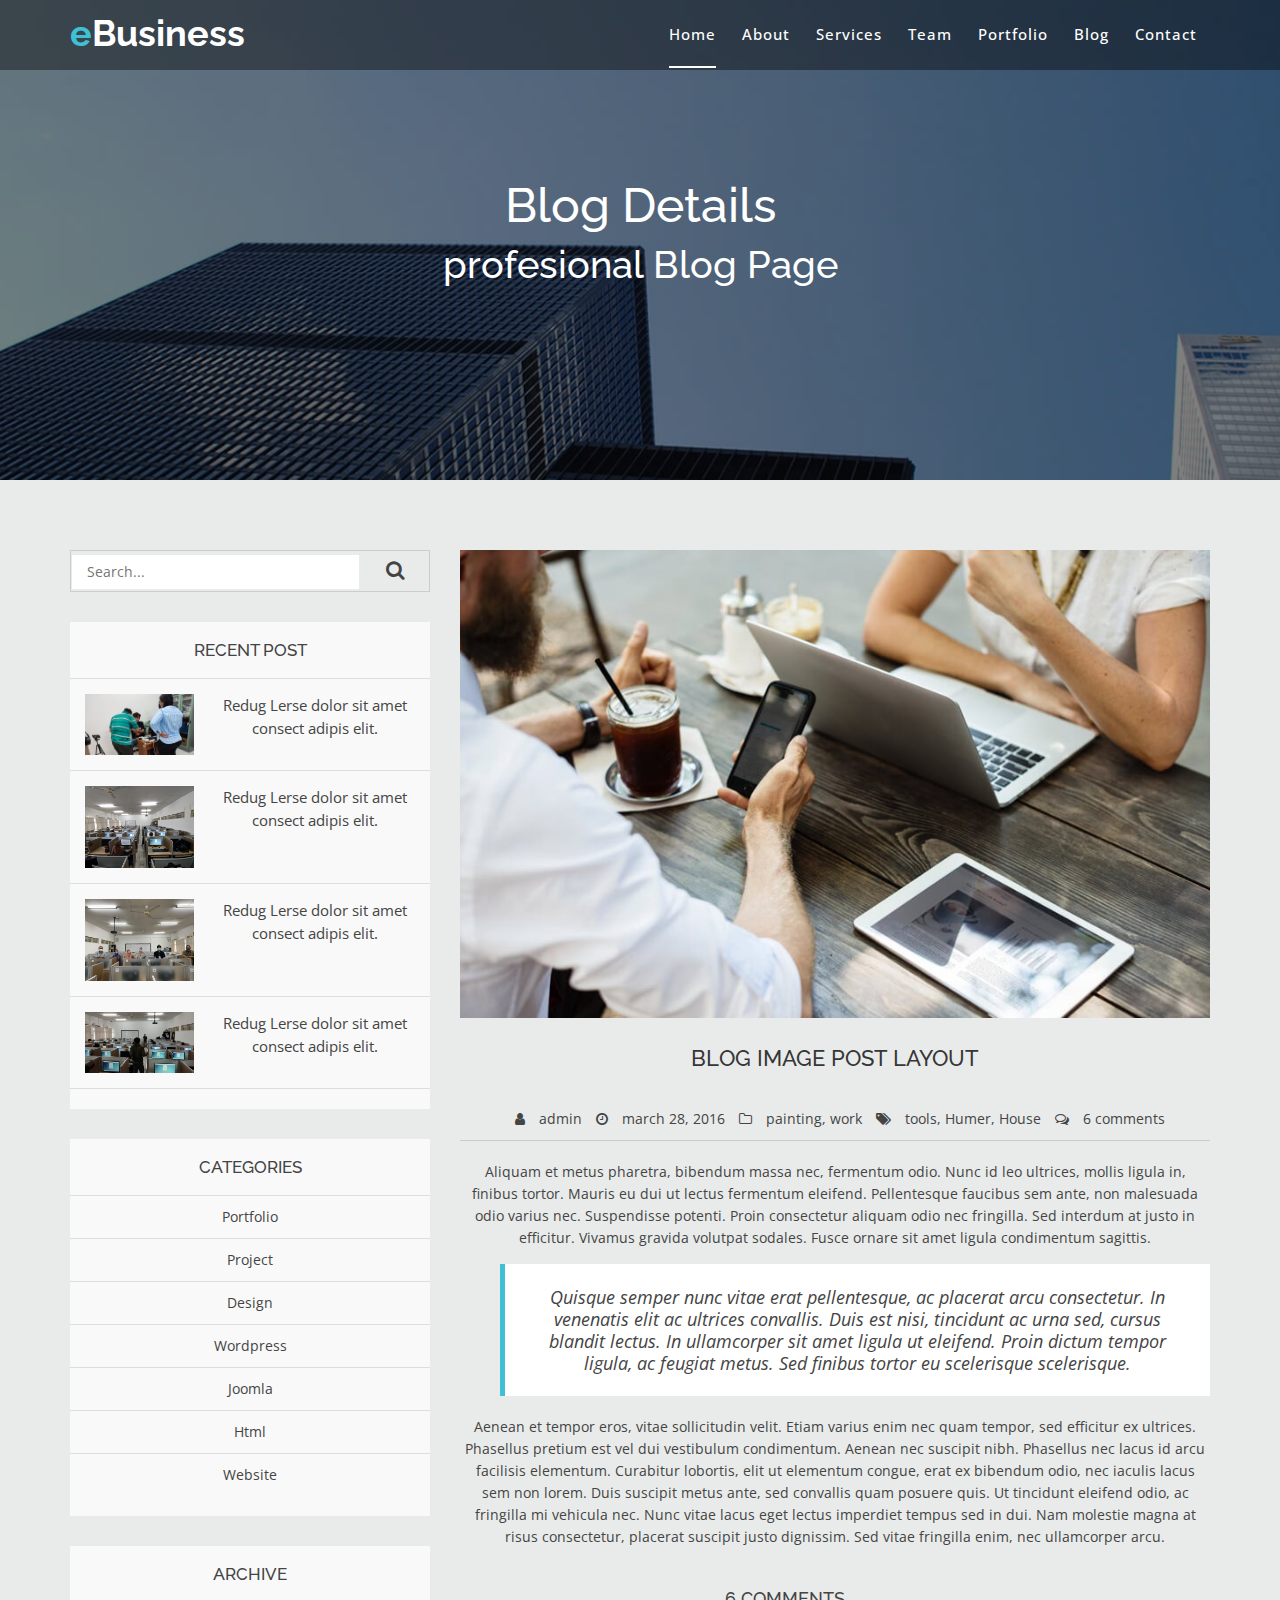
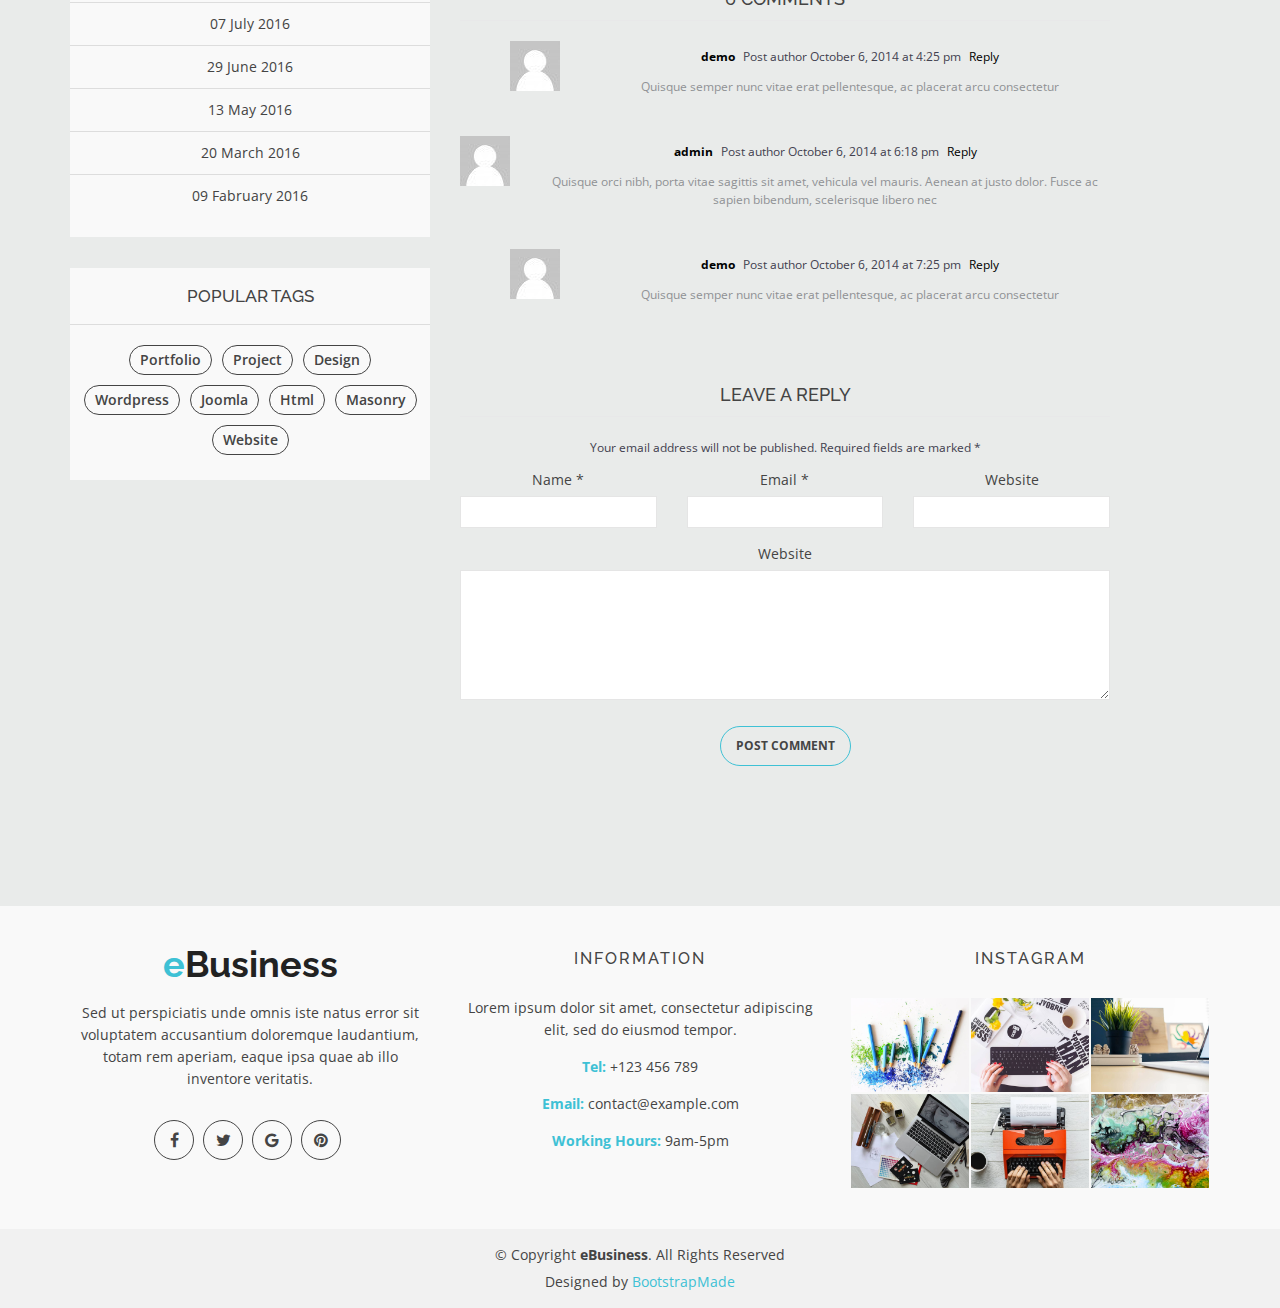
<file: blog-details.html>
<!doctype html>
<html lang="en">
<head>
  <meta charset="utf-8">
  <title>eBusiness Bootstrap Template</title>
  <meta content="width=device-width, initial-scale=1.0" name="viewport">
  <meta content="" name="keywords">
  <meta content="" name="description">

  <!-- Favicons -->
  <link href="img/favicon.png" rel="icon">
  <link href="img/apple-touch-icon.png" rel="apple-touch-icon">

  <!-- Google Fonts -->
  <link href="https://fonts.googleapis.com/css?family=Open+Sans:300,400,400i,600,700|Raleway:300,400,400i,500,500i,700,800,900" rel="stylesheet">

  <!-- Bootstrap CSS File -->
  <link href="lib/bootstrap/css/bootstrap.min.css" rel="stylesheet">

  <!-- Libraries CSS Files -->
  <link href="lib/nivo-slider/css/nivo-slider.css" rel="stylesheet">
  <link href="lib/owlcarousel/owl.carousel.css" rel="stylesheet">
  <link href="lib/owlcarousel/owl.transitions.css" rel="stylesheet">
  <link href="lib/font-awesome/css/font-awesome.min.css" rel="stylesheet">
  <link href="lib/animate/animate.min.css" rel="stylesheet">
  <link href="lib/venobox/venobox.css" rel="stylesheet">

  <!-- Nivo Slider Theme -->
  <link href="css/nivo-slider-theme.css" rel="stylesheet">

  <!-- Main Stylesheet File -->
  <link href="css/style.css" rel="stylesheet">

  <!-- Responsive Stylesheet File -->
  <link href="css/responsive.css" rel="stylesheet">

  <!-- =======================================================
    Theme Name: eBusiness
    Theme URL: https://bootstrapmade.com/ebusiness-bootstrap-corporate-template/
    Author: BootstrapMade.com
    License: https://bootstrapmade.com/license/
  ======================================================= -->
</head>

<body data-spy="scroll" data-target="#navbar-example">

  <div id="preloader"></div>

  <header>
    <!-- header-area start -->
    <div id="sticker" class="header-area">
      <div class="container">
        <div class="row">
          <div class="col-md-12 col-sm-12">

            <!-- Navigation -->
            <nav class="navbar navbar-default">
              <!-- Brand and toggle get grouped for better mobile display -->
              <div class="navbar-header">
                <button type="button" class="navbar-toggle collapsed" data-toggle="collapse" data-target=".bs-example-navbar-collapse-1" aria-expanded="false">
										<span class="sr-only">Toggle navigation</span>
										<span class="icon-bar"></span>
										<span class="icon-bar"></span>
										<span class="icon-bar"></span>
									</button>
                <!-- Brand -->
                <a class="navbar-brand page-scroll sticky-logo" href="index.html">
                  <h1><span>e</span>Business</h1>
                  <!-- Uncomment below if you prefer to use an image logo -->
                  <!-- <img src="img/logo.png" alt="" title=""> -->
								</a>
              </div>
              <!-- Collect the nav links, forms, and other content for toggling -->
              <div class="collapse navbar-collapse main-menu bs-example-navbar-collapse-1" id="navbar-example">
                <ul class="nav navbar-nav navbar-right">
                  <li class="active">
                    <a class="page-scroll" href="#home">Home</a>
                  </li>
                  <li>
                    <a class="page-scroll" href="#about">About</a>
                  </li>
                  <li>
                    <a class="page-scroll" href="#services">Services</a>
                  </li>
                  <li>
                    <a class="page-scroll" href="#team">Team</a>
                  </li>
                  <li>
                    <a class="page-scroll" href="#portfolio">Portfolio</a>
                  </li>
                  <li>
                    <a class="page-scroll" href="#blog">Blog</a>
                  </li>
                  <li>
                    <a class="page-scroll" href="#contact">Contact</a>
                  </li>
                </ul>
              </div>
              <!-- navbar-collapse -->
            </nav>
            <!-- END: Navigation -->
          </div>
        </div>
      </div>
    </div>
    <!-- header-area end -->
  </header>
  <!-- header end -->

  <!-- Start Bottom Header -->
  <div class="header-bg page-area">
    <div class="home-overly"></div>
    <div class="container">
      <div class="row">
        <div class="col-md-12 col-sm-12 col-xs-12">
          <div class="slider-content text-center">
            <div class="header-bottom">
              <div class="layer2 wow zoomIn" data-wow-duration="1s" data-wow-delay=".4s">
                <h1 class="title2">Blog Details </h1>
              </div>
              <div class="layer3 wow zoomInUp" data-wow-duration="2s" data-wow-delay="1s">
                <h2 class="title3">profesional Blog Page</h2>
              </div>
            </div>
          </div>
        </div>
      </div>
    </div>
  </div>
  <!-- END Header -->
  <div class="blog-page area-padding">
    <div class="container">
      <div class="row">
        <div class="col-lg-4 col-md-4 col-sm-4 col-xs-12">
          <div class="page-head-blog">
            <div class="single-blog-page">
              <!-- search option start -->
              <form action="#">
                <div class="search-option">
                  <input type="text" placeholder="Search...">
                  <button class="button" type="submit">
                                            <i class="fa fa-search"></i>
                                        </button>
                </div>
              </form>
              <!-- search option end -->
            </div>
            <div class="single-blog-page">
              <!-- recent start -->
              <div class="left-blog">
                <h4>recent post</h4>
                <div class="recent-post">
                  <!-- start single post -->
                  <div class="recent-single-post">
                    <div class="post-img">
                      <a href="#">
												   <img src="img/blog/1.jpg" alt="">
												</a>
                    </div>
                    <div class="pst-content">
                      <p><a href="#"> Redug Lerse dolor sit amet consect adipis elit.</a></p>
                    </div>
                  </div>
                  <!-- End single post -->
                  <!-- start single post -->
                  <div class="recent-single-post">
                    <div class="post-img">
                      <a href="#">
												   <img src="img/blog/2.jpg" alt="">
												</a>
                    </div>
                    <div class="pst-content">
                      <p><a href="#"> Redug Lerse dolor sit amet consect adipis elit.</a></p>
                    </div>
                  </div>
                  <!-- End single post -->
                  <!-- start single post -->
                  <div class="recent-single-post">
                    <div class="post-img">
                      <a href="#">
												   <img src="img/blog/3.jpg" alt="">
												</a>
                    </div>
                    <div class="pst-content">
                      <p><a href="#"> Redug Lerse dolor sit amet consect adipis elit.</a></p>
                    </div>
                  </div>
                  <!-- End single post -->
                  <!-- start single post -->
                  <div class="recent-single-post">
                    <div class="post-img">
                      <a href="#">
												   <img src="img/blog/4.jpg" alt="">
												</a>
                    </div>
                    <div class="pst-content">
                      <p><a href="#"> Redug Lerse dolor sit amet consect adipis elit.</a></p>
                    </div>
                  </div>
                  <!-- End single post -->
                </div>
              </div>
              <!-- recent end -->
            </div>
            <div class="single-blog-page">
              <div class="left-blog">
                <h4>categories</h4>
                <ul>
                  <li>
                    <a href="#">Portfolio</a>
                  </li>
                  <li>
                    <a href="#">Project</a>
                  </li>
                  <li>
                    <a href="#">Design</a>
                  </li>
                  <li>
                    <a href="#">wordpress</a>
                  </li>
                  <li>
                    <a href="#">Joomla</a>
                  </li>
                  <li>
                    <a href="#">Html</a>
                  </li>
                  <li>
                    <a href="#">Website</a>
                  </li>
                </ul>
              </div>
            </div>
            <div class="single-blog-page">
              <div class="left-blog">
                <h4>archive</h4>
                <ul>
                  <li>
                    <a href="#">07 July 2016</a>
                  </li>
                  <li>
                    <a href="#">29 June 2016</a>
                  </li>
                  <li>
                    <a href="#">13 May 2016</a>
                  </li>
                  <li>
                    <a href="#">20 March 2016</a>
                  </li>
                  <li>
                    <a href="#">09 Fabruary 2016</a>
                  </li>
                </ul>
              </div>
            </div>
            <div class="single-blog-page">
              <div class="left-tags blog-tags">
                <div class="popular-tag left-side-tags left-blog">
                  <h4>popular tags</h4>
                  <ul>
                    <li>
                      <a href="#">Portfolio</a>
                    </li>
                    <li>
                      <a href="#">Project</a>
                    </li>
                    <li>
                      <a href="#">Design</a>
                    </li>
                    <li>
                      <a href="#">wordpress</a>
                    </li>
                    <li>
                      <a href="#">Joomla</a>
                    </li>
                    <li>
                      <a href="#">Html</a>
                    </li>
                    <li>
                      <a href="#">Masonry</a>
                    </li>
                    <li>
                      <a href="#">Website</a>
                    </li>
                  </ul>
                </div>
              </div>
            </div>
          </div>
        </div>
        <!-- End left sidebar -->
        <!-- Start single blog -->
        <div class="col-md-8 col-sm-8 col-xs-12">
          <div class="row">
            <div class="col-md-12 col-sm-12 col-xs-12">
              <!-- single-blog start -->
              <article class="blog-post-wrapper">
                <div class="post-thumbnail">
                  <img src="img/blog/6.jpg" alt="" />
                </div>
                <div class="post-information">
                  <h2>Blog image post layout</h2>
                  <div class="entry-meta">
                    <span class="author-meta"><i class="fa fa-user"></i> <a href="#">admin</a></span>
                    <span><i class="fa fa-clock-o"></i> march 28, 2016</span>
                    <span class="tag-meta">
												<i class="fa fa-folder-o"></i>
												<a href="#">painting</a>,
												<a href="#">work</a>
											</span>
                    <span>
												<i class="fa fa-tags"></i>
												<a href="#">tools</a>,
												<a href="#"> Humer</a>,
												<a href="#">House</a>
											</span>
                    <span><i class="fa fa-comments-o"></i> <a href="#">6 comments</a></span>
                  </div>
                  <div class="entry-content">
                    <p>Aliquam et metus pharetra, bibendum massa nec, fermentum odio. Nunc id leo ultrices, mollis ligula in, finibus tortor. Mauris eu dui ut lectus fermentum eleifend. Pellentesque faucibus sem ante, non malesuada odio varius nec. Suspendisse
                      potenti. Proin consectetur aliquam odio nec fringilla. Sed interdum at justo in efficitur. Vivamus gravida volutpat sodales. Fusce ornare sit amet ligula condimentum sagittis.</p>
                    <blockquote>
                      <p>Quisque semper nunc vitae erat pellentesque, ac placerat arcu consectetur. In venenatis elit ac ultrices convallis. Duis est nisi, tincidunt ac urna sed, cursus blandit lectus. In ullamcorper sit amet ligula ut eleifend. Proin dictum
                        tempor ligula, ac feugiat metus. Sed finibus tortor eu scelerisque scelerisque.</p>
                    </blockquote>
                    <p>Aenean et tempor eros, vitae sollicitudin velit. Etiam varius enim nec quam tempor, sed efficitur ex ultrices. Phasellus pretium est vel dui vestibulum condimentum. Aenean nec suscipit nibh. Phasellus nec lacus id arcu facilisis elementum.
                      Curabitur lobortis, elit ut elementum congue, erat ex bibendum odio, nec iaculis lacus sem non lorem. Duis suscipit metus ante, sed convallis quam posuere quis. Ut tincidunt eleifend odio, ac fringilla mi vehicula nec. Nunc vitae
                      lacus eget lectus imperdiet tempus sed in dui. Nam molestie magna at risus consectetur, placerat suscipit justo dignissim. Sed vitae fringilla enim, nec ullamcorper arcu.</p>
                  </div>
                </div>
              </article>
              <div class="clear"></div>
              <div class="single-post-comments">
                <div class="comments-area">
                  <div class="comments-heading">
                    <h3>6 comments</h3>
                  </div>
                  <div class="comments-list">
                    <ul>
                      <li class="threaded-comments">
                        <div class="comments-details">
                          <div class="comments-list-img">
                            <img src="img/blog/b02.jpg" alt="post-author">
                          </div>
                          <div class="comments-content-wrap">
                            <span>
																<b><a href="#">demo</a></b>
																Post author
																<span class="post-time">October 6, 2014 at 4:25 pm</span>
                            <a href="#">Reply</a>
                            </span>
                            <p>Quisque semper nunc vitae erat pellentesque, ac placerat arcu consectetur</p>
                          </div>
                        </div>
                      </li>
                      <li>
                        <div class="comments-details">
                          <div class="comments-list-img">
                            <img src="img/blog/b02.jpg" alt="post-author">
                          </div>
                          <div class="comments-content-wrap">
                            <span>
																<b><a href="#">admin</a></b>
																Post author
																<span class="post-time">October 6, 2014 at 6:18 pm </span>
                            <a href="#">Reply</a>
                            </span>
                            <p>Quisque orci nibh, porta vitae sagittis sit amet, vehicula vel mauris. Aenean at justo dolor. Fusce ac sapien bibendum, scelerisque libero nec</p>
                          </div>
                        </div>
                      </li>
                      <li class="threaded-comments">
                        <div class="comments-details">
                          <div class="comments-list-img">
                            <img src="img/blog/b02.jpg" alt="post-author">
                          </div>
                          <div class="comments-content-wrap">
                            <span>
																<b><a href="#">demo</a></b>
																Post author
																<span class="post-time">October 6, 2014 at 7:25 pm</span>
                            <a href="#">Reply</a>
                            </span>
                            <p>Quisque semper nunc vitae erat pellentesque, ac placerat arcu consectetur</p>
                          </div>
                        </div>
                      </li>
                    </ul>
                  </div>
                </div>
                <div class="comment-respond">
                  <h3 class="comment-reply-title">Leave a Reply </h3>
                  <span class="email-notes">Your email address will not be published. Required fields are marked *</span>
                  <form action="#">
                    <div class="row">
                      <div class="col-lg-4 col-md-4 col-sm-4 col-xs-12">
                        <p>Name *</p>
                        <input type="text" />
                      </div>
                      <div class="col-lg-4 col-md-4 col-sm-4 col-xs-12">
                        <p>Email *</p>
                        <input type="email" />
                      </div>
                      <div class="col-lg-4 col-md-4 col-sm-4 col-xs-12">
                        <p>Website</p>
                        <input type="text" />
                      </div>
                      <div class="col-lg-12 col-md-12 col-sm-12 comment-form-comment">
                        <p>Website</p>
                        <textarea id="message-box" cols="30" rows="10"></textarea>
                        <input type="submit" value="Post Comment" />
                      </div>
                    </div>
                  </form>
                </div>
              </div>
              <!-- single-blog end -->
            </div>
          </div>
        </div>
      </div>
    </div>
  </div>
  <!-- End Blog Area -->
  <div class="clearfix"></div>

  <!-- Start Footer bottom Area -->
  <footer>
    <div class="footer-area">
      <div class="container">
        <div class="row">
          <div class="col-md-4 col-sm-4 col-xs-12">
            <div class="footer-content">
              <div class="footer-head">
                <div class="footer-logo">
                  <h2><span>e</span>Business</h2>
                </div>

                <p>Sed ut perspiciatis unde omnis iste natus error sit voluptatem accusantium doloremque laudantium, totam rem aperiam, eaque ipsa quae ab illo inventore veritatis.</p>
                <div class="footer-icons">
                  <ul>
                    <li>
                      <a href="#"><i class="fa fa-facebook"></i></a>
                    </li>
                    <li>
                      <a href="#"><i class="fa fa-twitter"></i></a>
                    </li>
                    <li>
                      <a href="#"><i class="fa fa-google"></i></a>
                    </li>
                    <li>
                      <a href="#"><i class="fa fa-pinterest"></i></a>
                    </li>
                  </ul>
                </div>
              </div>
            </div>
          </div>
          <!-- end single footer -->
          <div class="col-md-4 col-sm-4 col-xs-12">
            <div class="footer-content">
              <div class="footer-head">
                <h4>information</h4>
                <p>
                  Lorem ipsum dolor sit amet, consectetur adipiscing elit, sed do eiusmod tempor.
                </p>
                <div class="footer-contacts">
                  <p><span>Tel:</span> +123 456 789</p>
                  <p><span>Email:</span> contact@example.com</p>
                  <p><span>Working Hours:</span> 9am-5pm</p>
                </div>
              </div>
            </div>
          </div>
          <!-- end single footer -->
          <div class="col-md-4 col-sm-4 col-xs-12">
            <div class="footer-content">
              <div class="footer-head">
                <h4>Instagram</h4>
                <div class="flicker-img">
                  <a href="#"><img src="img/portfolio/1.jpg" alt=""></a>
                  <a href="#"><img src="img/portfolio/2.jpg" alt=""></a>
                  <a href="#"><img src="img/portfolio/3.jpg" alt=""></a>
                  <a href="#"><img src="img/portfolio/4.jpg" alt=""></a>
                  <a href="#"><img src="img/portfolio/5.jpg" alt=""></a>
                  <a href="#"><img src="img/portfolio/6.jpg" alt=""></a>
                </div>
              </div>
            </div>
          </div>
        </div>
      </div>
    </div>
    <div class="footer-area-bottom">
      <div class="container">
        <div class="row">
          <div class="col-md-12 col-sm-12 col-xs-12">
            <div class="copyright text-center">
              <p>
                &copy; Copyright <strong>eBusiness</strong>. All Rights Reserved
              </p>
            </div>
            <div class="credits">
              <!--
                All the links in the footer should remain intact.
                You can delete the links only if you purchased the pro version.
                Licensing information: https://bootstrapmade.com/license/
                Purchase the pro version with working PHP/AJAX contact form: https://bootstrapmade.com/buy/?theme=eBusiness
              -->
              Designed by <a href="https://bootstrapmade.com/">BootstrapMade</a>
            </div>
          </div>
        </div>
      </div>
    </div>
  </footer>

  <a href="#" class="back-to-top"><i class="fa fa-chevron-up"></i></a>

  <!-- JavaScript Libraries -->
  <script src="lib/jquery/jquery.min.js"></script>
  <script src="lib/bootstrap/js/bootstrap.min.js"></script>
  <script src="lib/owlcarousel/owl.carousel.min.js"></script>
  <script src="lib/venobox/venobox.min.js"></script>
  <script src="lib/knob/jquery.knob.js"></script>
  <script src="lib/wow/wow.min.js"></script>
  <script src="lib/parallax/parallax.js"></script>
  <script src="lib/easing/easing.min.js"></script>
  <script src="lib/nivo-slider/js/jquery.nivo.slider.js" type="text/javascript"></script>
  <script src="lib/appear/jquery.appear.js"></script>
  <script src="lib/isotope/isotope.pkgd.min.js"></script>

  <!-- Contact Form JavaScript File -->
  <script src="contactform/contactform.js"></script>

  <script src="js/main.js"></script>
</body>

</html>
</file>
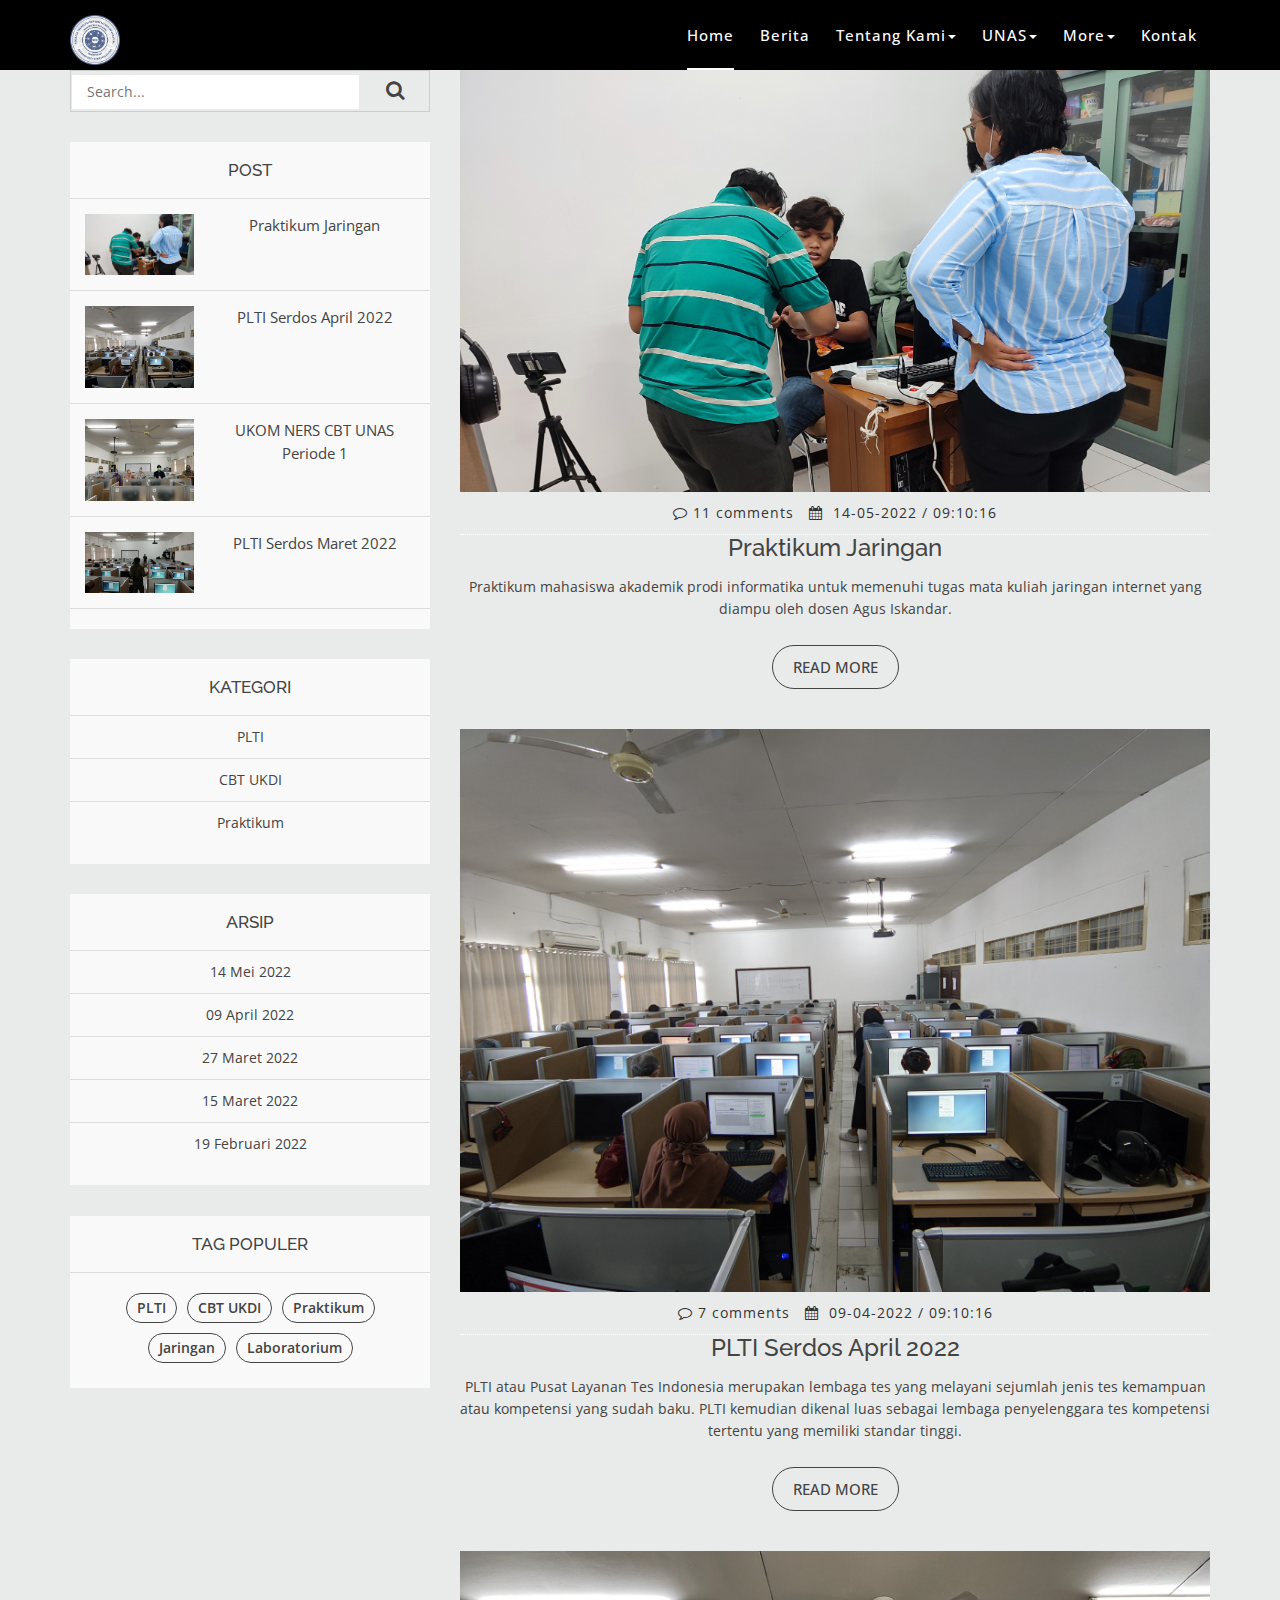
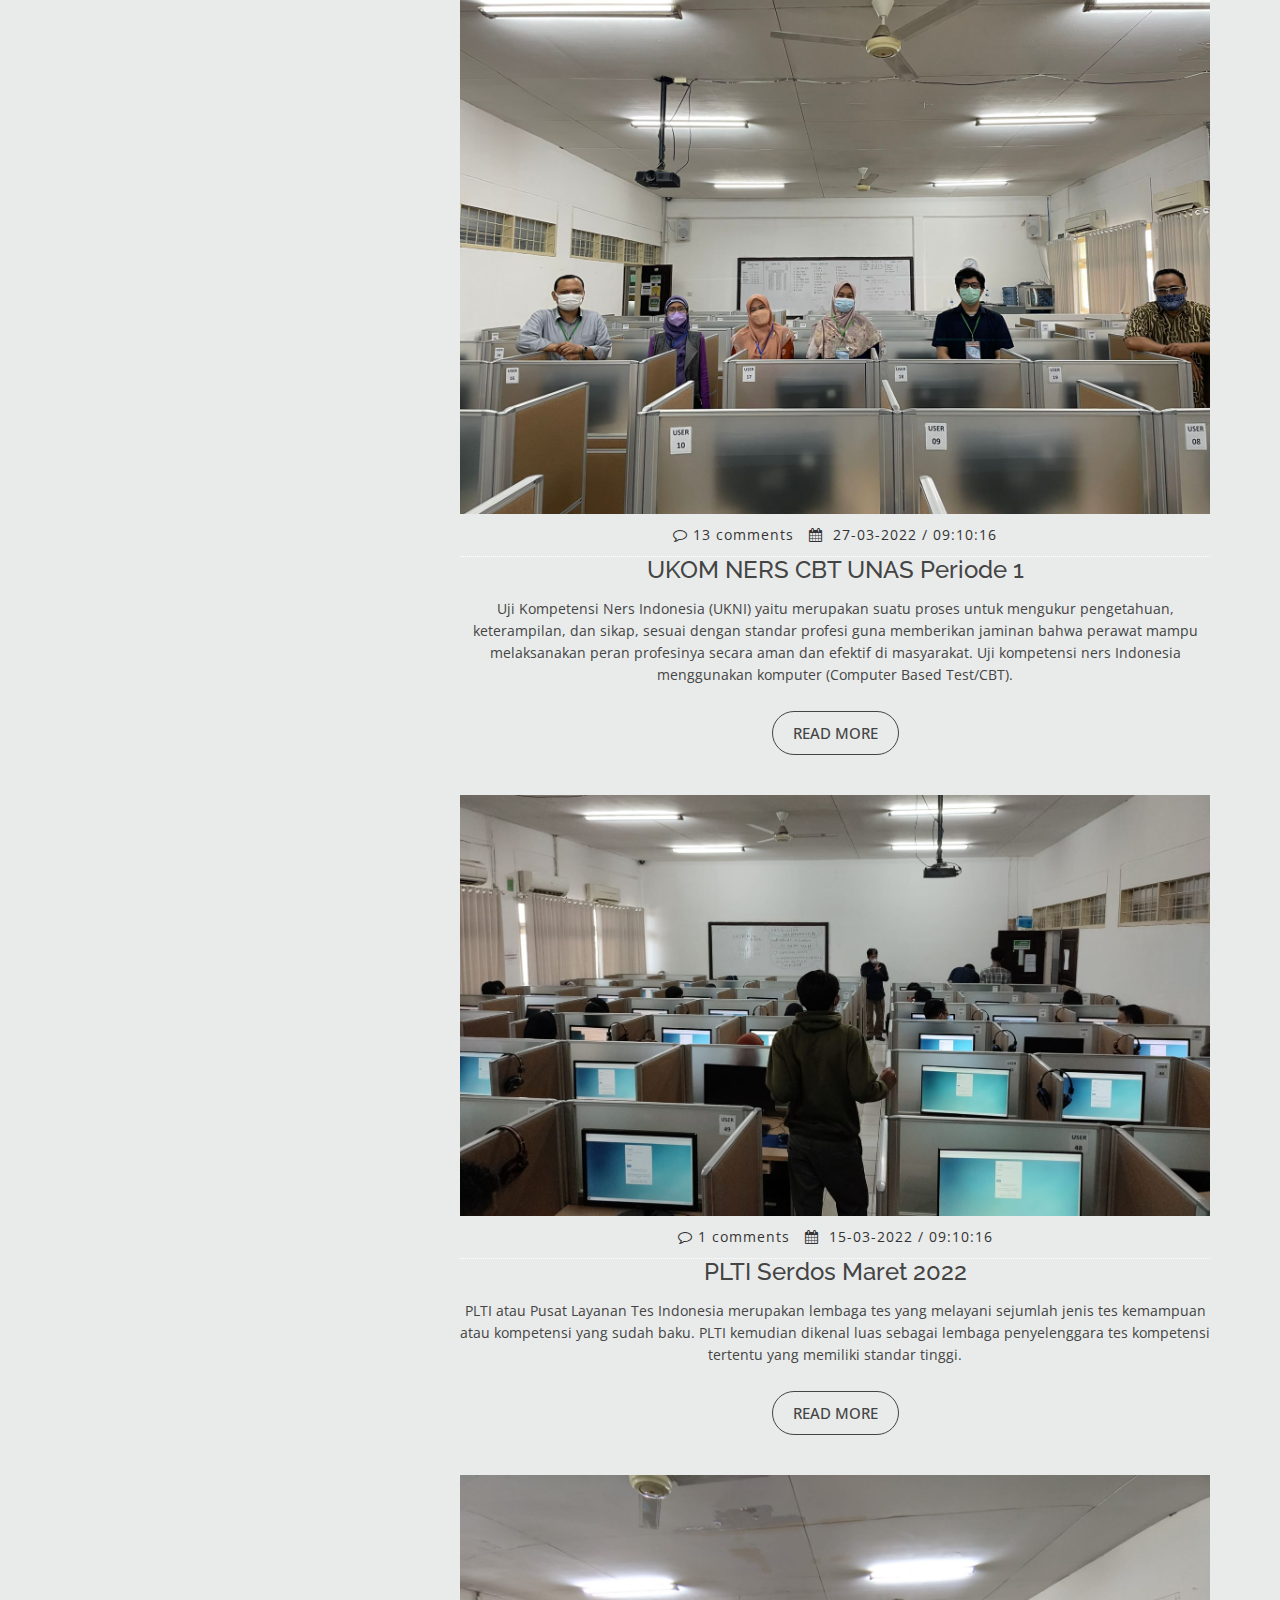
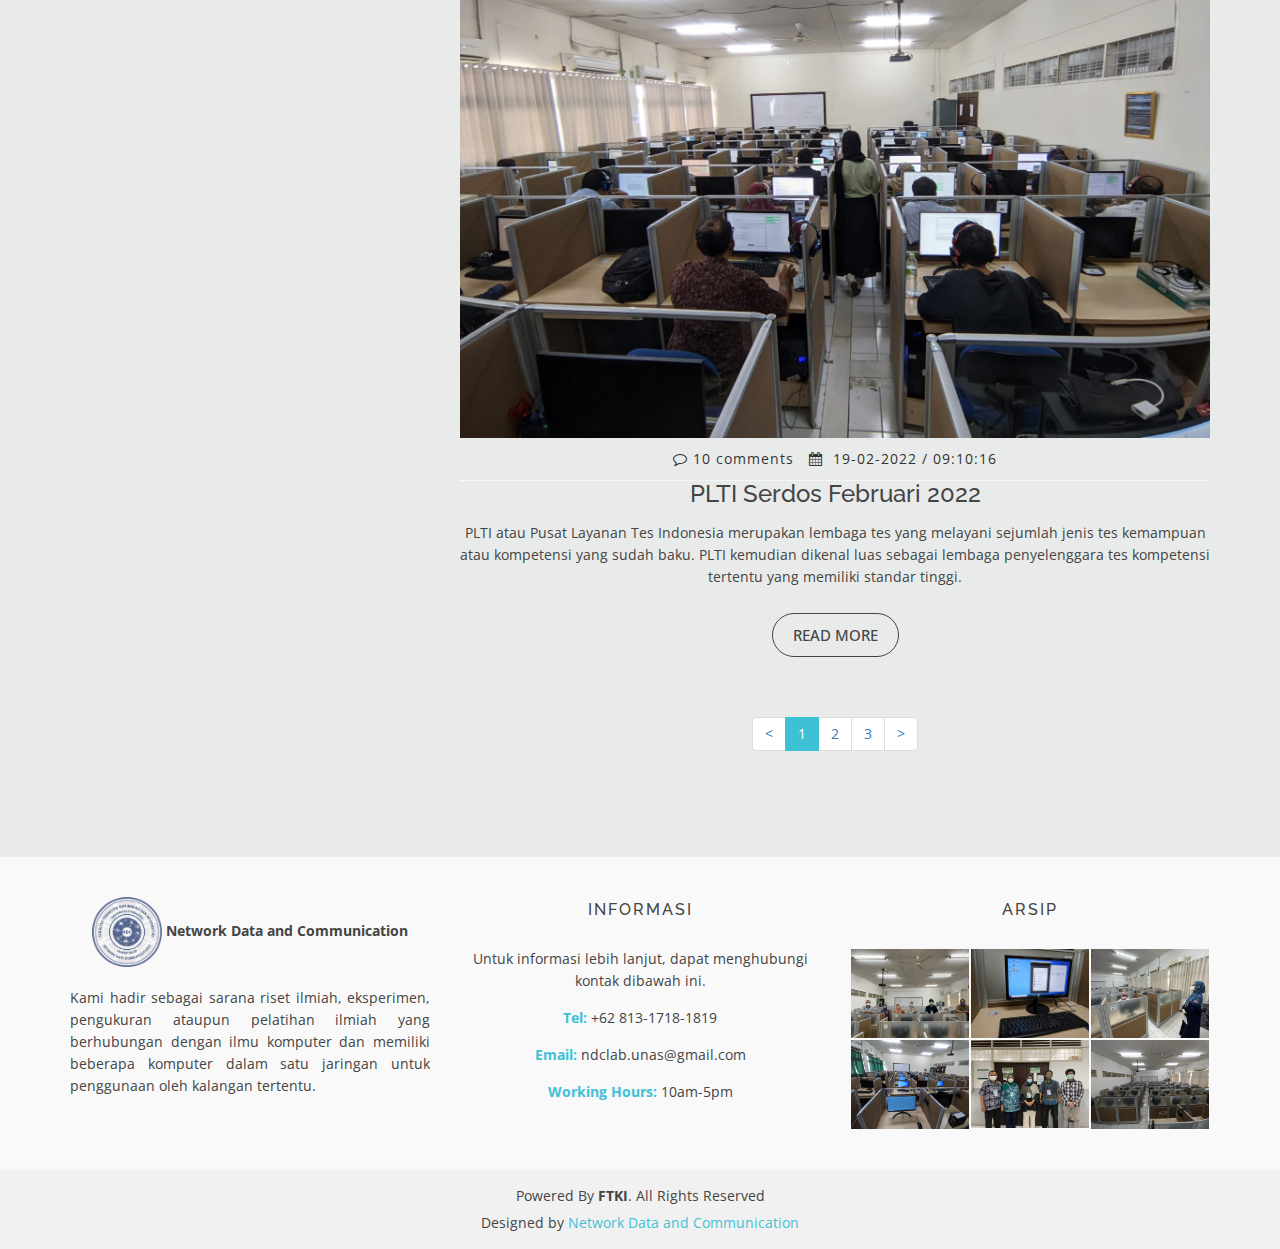
<file: blog.html>
<!doctype html>
<html lang="en">
<head>
  <meta charset="utf-8">
  <title>Network Data Communication</title>
  <meta content="width=device-width, initial-scale=1.0" name="viewport">
  <meta content="" name="keywords">
  <meta content="" name="description">

  <!-- Favicons -->
  <link href="img/ndcpng.png" rel="icon">
  <!-- <link href="img/apple-touch-icon.png" rel="apple-touch-icon"> -->

  <!-- Google Fonts -->
  <link href="https://fonts.googleapis.com/css?family=Open+Sans:300,400,400i,600,700|Raleway:300,400,400i,500,500i,700,800,900" rel="stylesheet">

  <!-- Bootstrap CSS File -->
  <link href="lib/bootstrap/css/bootstrap.min.css" rel="stylesheet">

  <!-- Libraries CSS Files -->
  <link href="lib/nivo-slider/css/nivo-slider.css" rel="stylesheet">
  <link href="lib/owlcarousel/owl.carousel.css" rel="stylesheet">
  <link href="lib/owlcarousel/owl.transitions.css" rel="stylesheet">
  <link href="lib/font-awesome/css/font-awesome.min.css" rel="stylesheet">
  <link href="lib/animate/animate.min.css" rel="stylesheet">
  <link href="lib/venobox/venobox.css" rel="stylesheet">

  <!-- Nivo Slider Theme -->
  <link href="css/nivo-slider-theme.css" rel="stylesheet">

  <!-- Main Stylesheet File -->
  <link href="css/style.css" rel="stylesheet">

  <!-- Responsive Stylesheet File -->
  <link href="css/responsive.css" rel="stylesheet">

  <!-- =======================================================
    Theme Name: eBusiness
    Theme URL: https://bootstrapmade.com/ebusiness-bootstrap-corporate-template/
    Author: BootstrapMade.com
    License: https://bootstrapmade.com/license/
  ======================================================= -->
</head>

<body data-spy="scroll" data-target="#navbar-example">

  <div id="preloader"></div>

  <header>
    <!-- header-area start -->
    <div id="sticker" class="header-area stick">
      <div class="container">
        <div class="row">
          <div class="col-md-12 col-sm-12">

            <!-- Navigation -->
            <nav class="navbar navbar-default">
              <!-- Brand and toggle get grouped for better mobile display -->
              <div class="navbar-header">
                <button type="button" class="navbar-toggle collapsed" data-toggle="collapse"
                  data-target=".bs-example-navbar-collapse-1" aria-expanded="false">
                  <span class="sr-only">Toggle navigation</span>
                  <span class="icon-bar"></span>
                  <span class="icon-bar"></span>
                  <span class="icon-bar"></span>
                </button>
                <!-- Brand -->
                <a class="navbar-brand page-scroll sticky-logo img-navbar" href="index.html">


                  <img src="img/ndcpng.png" alt="Network Data Communication">
                  <!-- <h1><span>NDC</span> Lab</h1> -->

                  <!-- Uncomment below if you prefer to use an image logo -->
                  <!-- <img src="img/ndcpng.png" alt="" title=""> -->
                </a>

              </div>
              <!-- Collect the nav links, forms, and other content for toggling -->
              <div class="collapse navbar-collapse main-menu bs-example-navbar-collapse-1" id="navbar-example">
                <ul class="nav navbar-nav navbar-right">
                  <li class="active">
                    <a class="page-scroll" href="index.html">Home</a>
                  </li>
                  <li>
                    <a class="page-scroll" href="index.html">Berita</a>
                  </li>
                  <li class="dropdown"><a href="#" class="dropdown-toggle" data-toggle="dropdown">Tentang Kami<span class="caret"></span></a>
                    <ul class="dropdown-menu" role="menu">
                      <li><a class="page-scroll" href="index.html">Tentang Kami</a></li>                      
                      <li><a class="page-scroll" href="index.html">Layanan</a></li>
                      <li><a class="page-scroll" href="index.html">Tim</a></li>
                      <li><a class="page-scroll" href="index.html">Galeri</a></li>
                    </ul>
                  </li>
                  <li class="dropdown"><a href="#" class="dropdown-toggle" data-toggle="dropdown">UNAS<span class="caret"></span></a>
                    <ul class="dropdown-menu" role="menu">
                      <li><a href="https://www.unas.ac.id/">Universitas Nasional</a></li>
                      <li><a href="http://ftki.unas.ac.id/">Fakultas Teknologi Komunikasi dan Informatika</a></li>
                      <li><a href="http://si.ftki.unas.ac.id/">Prodi Sistem Informasi</a></li>
                      <li><a href="http://ti.ftki.unas.ac.id/">Prodi Informatika</a></li>
                    </ul>
                  </li>
                  <li class="dropdown"><a href="#" class="dropdown-toggle" data-toggle="dropdown">More<span class="caret"></span></a>
                    <ul class="dropdown-menu" role="menu">
                      <li><a class="page-scroll" href="index.html">Tata Tertib</a></li>
                      <li><a class="page-scroll" href="index.html">Tugas & Tanggung Jawab</a></li>
                    </ul>
                  </li>
                  <li>
                    <a class="page-scroll" href="index.html">Kontak</a>
                  </li>
                </ul>
              </div>
              <!-- navbar-collapse -->
            </nav>
            <!-- END: Navigation -->
          </div>
        </div>
      </div>
    </div>
    <!-- header-area end -->
  </header>
  <!-- header end -->

  <!-- Start Bottom Header -->
  <!-- <div class="header-bg page-area">
    <div class="home-overly"></div>
    <div class="container">
      <div class="row">
        <div class="col-md-12 col-sm-12 col-xs-12">
          <div class="slider-content text-center">
            <div class="header-bottom">
              <div class="layer2 wow zoomIn" data-wow-duration="1s" data-wow-delay=".4s">
                <h1 class="title2">My Blog</h1>
              </div>
              <div class="layer3 wow zoomInUp" data-wow-duration="2s" data-wow-delay="1s">
                <h2 class="title3">Profesional Blog Page</h2>
              </div>
            </div>
          </div>
        </div>
      </div>
    </div>
  </div> -->
  <!-- END Header -->

  <div class="blog-page area-padding">
    <div class="container">
      <div class="row">
        <div class="col-lg-4 col-md-4 col-sm-4 col-xs-12">
          <div class="page-head-blog">
            <div class="single-blog-page">
              <!-- search option start -->
              <form action="#">
                <div class="search-option">
                  <input type="text" placeholder="Search...">
                  <button class="button" type="submit">
                                            <i class="fa fa-search"></i>
                                        </button>
                </div>
              </form>
              <!-- search option end -->
            </div>
            <div class="single-blog-page">
              <!-- recent start -->
              <div class="left-blog">
                <h4>post</h4>
                <div class="recent-post">
                  <!-- start single post -->
                  <div class="recent-single-post">
                    <div class="post-img">
                      <a href="#">
												   <img src="img/blog/1.jpg" alt="">
												</a>
                    </div>
                    <div class="pst-content">
                      <p><a href="#"> Praktikum Jaringan </a></p>
                    </div>
                  </div>
                  <!-- End single post -->
                  <!-- start single post -->
                  <div class="recent-single-post">
                    <div class="post-img">
                      <a href="#">
												   <img src="img/blog/2.jpg" alt="">
												</a>
                    </div>
                    <div class="pst-content">
                      <p><a href="#"> PLTI Serdos April 2022</a></p>
                    </div>
                  </div>
                  <!-- End single post -->
                  <!-- start single post -->
                  <div class="recent-single-post">
                    <div class="post-img">
                      <a href="#">
												   <img src="img/blog/3.jpg" alt="">
												</a>
                    </div>
                    <div class="pst-content">
                      <p><a href="#"> UKOM NERS CBT UNAS Periode 1</a></p>
                    </div>
                  </div>
                  <!-- End single post -->
                  <!-- start single post -->
                  <div class="recent-single-post">
                    <div class="post-img">
                      <a href="#">
												   <img src="img/blog/4.jpg" alt="">
												</a>
                    </div>
                    <div class="pst-content">
                      <p><a href="#"> PLTI Serdos Maret 2022</a></p>
                    </div>
                  </div>
                  <!-- End single post -->
                </div>
              </div>
              <!-- recent end -->
            </div>
            <div class="single-blog-page">
              <div class="left-blog">
                <h4>kategori</h4>
                <ul>
                  <li>
                    <a href="#">PLTI</a>
                  </li>
                  <li>
                    <a href="#">CBT UKDI</a>
                  </li>
                  <li>
                    <a href="#">Praktikum</a>
                  </li>
                </ul>
              </div>
            </div>
            <div class="single-blog-page">
              <div class="left-blog">
                <h4>arsip</h4>
                <ul>
                  <li>
                    <a href="#">14 Mei 2022</a>
                  </li>
                  <li>
                    <a href="#">09 April 2022</a>
                  </li>
                  <li>
                    <a href="#">27 Maret 2022</a>
                  </li>
                  <li>
                    <a href="#">15 Maret 2022</a>
                  </li>
                  <li>
                    <a href="#">19 Februari 2022</a>
                  </li>
                </ul>
              </div>
            </div>
            <div class="single-blog-page">
              <div class="left-tags blog-tags">
                <div class="popular-tag left-side-tags left-blog">
                  <h4>tag populer</h4>
                  <ul>
                    <li>
                      <a href="#">PLTI</a>
                    </li>
                    <li>
                      <a href="#">CBT UKDI</a>
                    </li>
                    <li>
                      <a href="#">Praktikum</a>
                    </li>
                    <li>
                      <a href="#">Jaringan</a>
                    </li>
                    <li>
                      <a href="#">Laboratorium</a>
                    </li>
                  </ul>
                </div>
              </div>
            </div>
          </div>
        </div>
        <!-- End left sidebar -->
        <!-- Start single blog -->
        <div class="col-md-8 col-sm-8 col-xs-12">
          <div class="row">
            <div class="col-md-12 col-sm-12 col-xs-12">
              <div class="single-blog">
                <div class="single-blog-img">
                  <a href=" ">
											<img src="img/blog/1.jpg" alt="">
										</a>
                </div>
                <div class="blog-meta">
                  <span class="comments-type">
											<i class="fa fa-comment-o"></i>
											<a href="#">11 comments</a>
										</span>
                  <span class="date-type">
											<i class="fa fa-calendar"></i>14-05-2022 / 09:10:16
										</span>
                </div>
                <div class="blog-text">
                  <h4>
											<a href="#">Praktikum Jaringan</a>
										</h4>
                  <p>
                    Praktikum mahasiswa akademik prodi informatika untuk memenuhi tugas mata kuliah jaringan internet yang diampu oleh dosen Agus Iskandar.                  </p>
                </div>
                <span>
										<a href=" " class="ready-btn">Read more</a>
									</span>
              </div>
            </div>
            <!-- End single blog -->
            <div class="col-md-12 col-sm-12 col-xs-12">
              <div class="single-blog">
                <div class="single-blog-img">
                  <a href=" ">
											<img src="img/blog/2.jpg" alt="">
										</a>
                </div>
                <div class="blog-meta">
                  <span class="comments-type">
											<i class="fa fa-comment-o"></i>
											<a href="#">7 comments</a>
										</span>
                  <span class="date-type">
											<i class="fa fa-calendar"></i>09-04-2022 / 09:10:16
										</span>
                </div>
                <div class="blog-text">
                  <h4>
											<a href="#">PLTI Serdos April 2022</a>
										</h4>
                  <p>
                    PLTI atau Pusat Layanan Tes Indonesia merupakan lembaga tes yang melayani sejumlah jenis tes kemampuan atau kompetensi yang sudah baku. PLTI kemudian dikenal luas sebagai lembaga penyelenggara tes kompetensi tertentu yang memiliki standar tinggi.                  </p>
                </div>
                <span>
										<a href=" " class="ready-btn">Read more</a>
									</span>
              </div>
            </div>
            <!-- Start single blog -->
            <div class="col-md-12 col-sm-12 col-xs-12">
              <div class="single-blog">
                <div class="single-blog-img">
                  <a href=" ">
											<img src="img/blog/3.jpg" alt="">
										</a>
                </div>
                <div class="blog-meta">
                  <span class="comments-type">
											<i class="fa fa-comment-o"></i>
											<a href="#">13 comments</a>
										</span>
                  <span class="date-type">
											<i class="fa fa-calendar"></i>27-03-2022 / 09:10:16
										</span>
                </div>
                <div class="blog-text">
                  <h4>
											<a href="#">UKOM NERS CBT UNAS Periode 1</a>
										</h4>
                  <p>
                    Uji Kompetensi Ners Indonesia (UKNI) yaitu merupakan suatu proses untuk mengukur pengetahuan, keterampilan, dan sikap, sesuai dengan standar profesi guna memberikan jaminan bahwa perawat mampu melaksanakan peran profesinya secara aman dan efektif di masyarakat. Uji kompetensi ners Indonesia menggunakan komputer (Computer Based Test/CBT).                  </p>
                </div>
                <span>
										<a href=" " class="ready-btn">Read more</a>
									</span>
              </div>
            </div>
            <!-- End single blog -->
            <div class="col-md-12 col-sm-12 col-xs-12">
              <div class="single-blog">
                <div class="single-blog-img">
                  <a href=" ">
											<img src="img/blog/4.jpg" alt="">
										</a>
                </div>
                <div class="blog-meta">
                  <span class="comments-type">
											<i class="fa fa-comment-o"></i>
											<a href="#">1 comments</a>
										</span>
                  <span class="date-type">
											<i class="fa fa-calendar"></i>15-03-2022 / 09:10:16
										</span>
                </div>
                <div class="blog-text">
                  <h4>
											<a href="#">PLTI Serdos Maret 2022</a>
										</h4>
                  <p>
                    PLTI atau Pusat Layanan Tes Indonesia merupakan lembaga tes yang melayani sejumlah jenis tes kemampuan atau kompetensi yang sudah baku. PLTI kemudian dikenal luas sebagai lembaga penyelenggara tes kompetensi tertentu yang memiliki standar tinggi.                  </p>
                </div>
                <span>
										<a href=" " class="ready-btn">Read more</a>
									</span>
              </div>
            </div>
            <!-- Start single blog -->
            <div class="col-md-12 col-sm-12 col-xs-12">
              <div class="single-blog">
                <div class="single-blog-img">
                  <a href=" ">
											<img src="img/blog/5.jpg" alt="">
										</a>
                </div>
                <div class="blog-meta">
                  <span class="comments-type">
											<i class="fa fa-comment-o"></i>
											<a href="#">10 comments</a>
										</span>
                  <span class="date-type">
											<i class="fa fa-calendar"></i>19-02-2022 / 09:10:16
										</span>
                </div>
                <div class="blog-text">
                  <h4>
											<a href="#">PLTI Serdos Februari 2022</a>
										</h4>
                  <p>
                    PLTI atau Pusat Layanan Tes Indonesia merupakan lembaga tes yang melayani sejumlah jenis tes kemampuan atau kompetensi yang sudah baku. PLTI kemudian dikenal luas sebagai lembaga penyelenggara tes kompetensi tertentu yang memiliki standar tinggi.                  </p>
                </div>
                <span>
										<a href=" " class="ready-btn">Read more</a>
									</span>
              </div>
            </div>
            <!-- End single blog -->
            <div class="blog-pagination">
              <ul class="pagination">
                <li><a href="#">&lt;</a></li>
                <li class="active"><a href="#">1</a></li>
                <li><a href="#">2</a></li>
                <li><a href="#">3</a></li>
                <li><a href="#">&gt;</a></li>
              </ul>
            </div>
          </div>
        </div>
      </div>
    </div>
  </div>
  <!-- End Blog Area -->

  <div class="clearfix"></div>

  <!-- Start Footer bottom Area -->
  <footer>
    <div class="footer-area">
      <div class="container">
        <div class="row">
          <div class="col-md-4 col-sm-4 col-xs-12">
            <div class="footer-content">
              <div class="footer-head">
                <div class="footer-logo">
                  <img src="img/ndcpng.png" alt="Network Data Communication" width="70" height="90">
                  <span><strong>Network Data and Communication</strong> </span>
                </div>

                <p style="text-align: justify ;">Kami hadir sebagai sarana riset ilmiah, eksperimen, pengukuran ataupun
                  pelatihan ilmiah yang berhubungan dengan ilmu komputer dan memiliki beberapa komputer dalam satu
                  jaringan untuk penggunaan oleh kalangan tertentu.</p>

              </div>
            </div>
          </div>
          <!-- end single footer -->
          <div class="col-md-4 col-sm-4 col-xs-12">
            <div class="footer-content">
              <div class="footer-head">
                <h4>Informasi</h4>
                <p>
                  Untuk informasi lebih lanjut, dapat menghubungi kontak dibawah ini.
                </p>
                <div class="footer-contacts">
                  <p><span>Tel:</span> +62 813-1718-1819</p>
                  <p><span>Email:</span> ndclab.unas@gmail.com</p>
                  <p><span>Working Hours:</span> 10am-5pm</p>
                </div>
              </div>
            </div>
          </div>
          <!-- end single footer -->
          <div class="col-md-4 col-sm-4 col-xs-12">
            <div class="footer-content">
              <div class="footer-head">
                <h4>Arsip</h4>
                <div class="flicker-img">
                  <a href="#"><img src="img/portfolio/cbt4.jpg" alt=""></a>
                  <a href="#"><img src="img/portfolio/lab.jpg" alt=""></a>
                  <a href="#"><img src="img/portfolio/cbt5.jpg" alt=""></a>
                  <a href="#"><img src="img/portfolio/lab4.jpg" alt=""></a>
                  <a href="#"><img src="img/portfolio/cbt2.jpg" alt=""></a>
                  <a href="#"><img src="img/portfolio/lab3.jpg" alt=""></a>
                </div>
              </div>
            </div>
          </div>
        </div>
      </div>
    </div>
    <div class="footer-area-bottom">
      <div class="container">
        <div class="row">
          <div class="col-md-12 col-sm-12 col-xs-12">
            <div class="copyright text-center">
              <p>
                Powered By <strong>FTKI</strong>. All Rights Reserved
              </p>
            </div>
            <div class="credits">
              <!--
                All the links in the footer should remain intact.
                You can delete the links only if you purchased the pro version.
                Licensing information: https://bootstrapmade.com/license/
                Purchase the pro version with working PHP/AJAX contact form: https://bootstrapmade.com/buy/?theme=eBusiness
              -->
              Designed by <a href="">Network Data and Communication</a>
            </div>
          </div>
        </div>
      </div>
    </div>
  </footer>

  <a href="#" class="back-to-top"><i class="fa fa-chevron-up"></i></a>

  <!-- JavaScript Libraries -->
  <script src="lib/jquery/jquery.min.js"></script>
  <script src="lib/bootstrap/js/bootstrap.min.js"></script>
  <script src="lib/owlcarousel/owl.carousel.min.js"></script>
  <script src="lib/venobox/venobox.min.js"></script>
  <script src="lib/knob/jquery.knob.js"></script>
  <script src="lib/wow/wow.min.js"></script>
  <script src="lib/parallax/parallax.js"></script>
  <script src="lib/easing/easing.min.js"></script>
  <script src="lib/nivo-slider/js/jquery.nivo.slider.js" type="text/javascript"></script>
  <script src="lib/appear/jquery.appear.js"></script>
  <script src="lib/isotope/isotope.pkgd.min.js"></script>

  <!-- Contact Form JavaScript File -->
  <script src="contactform/contactform.js"></script>

  <script src="js/main.js"></script>
</body>

</html>
</file>
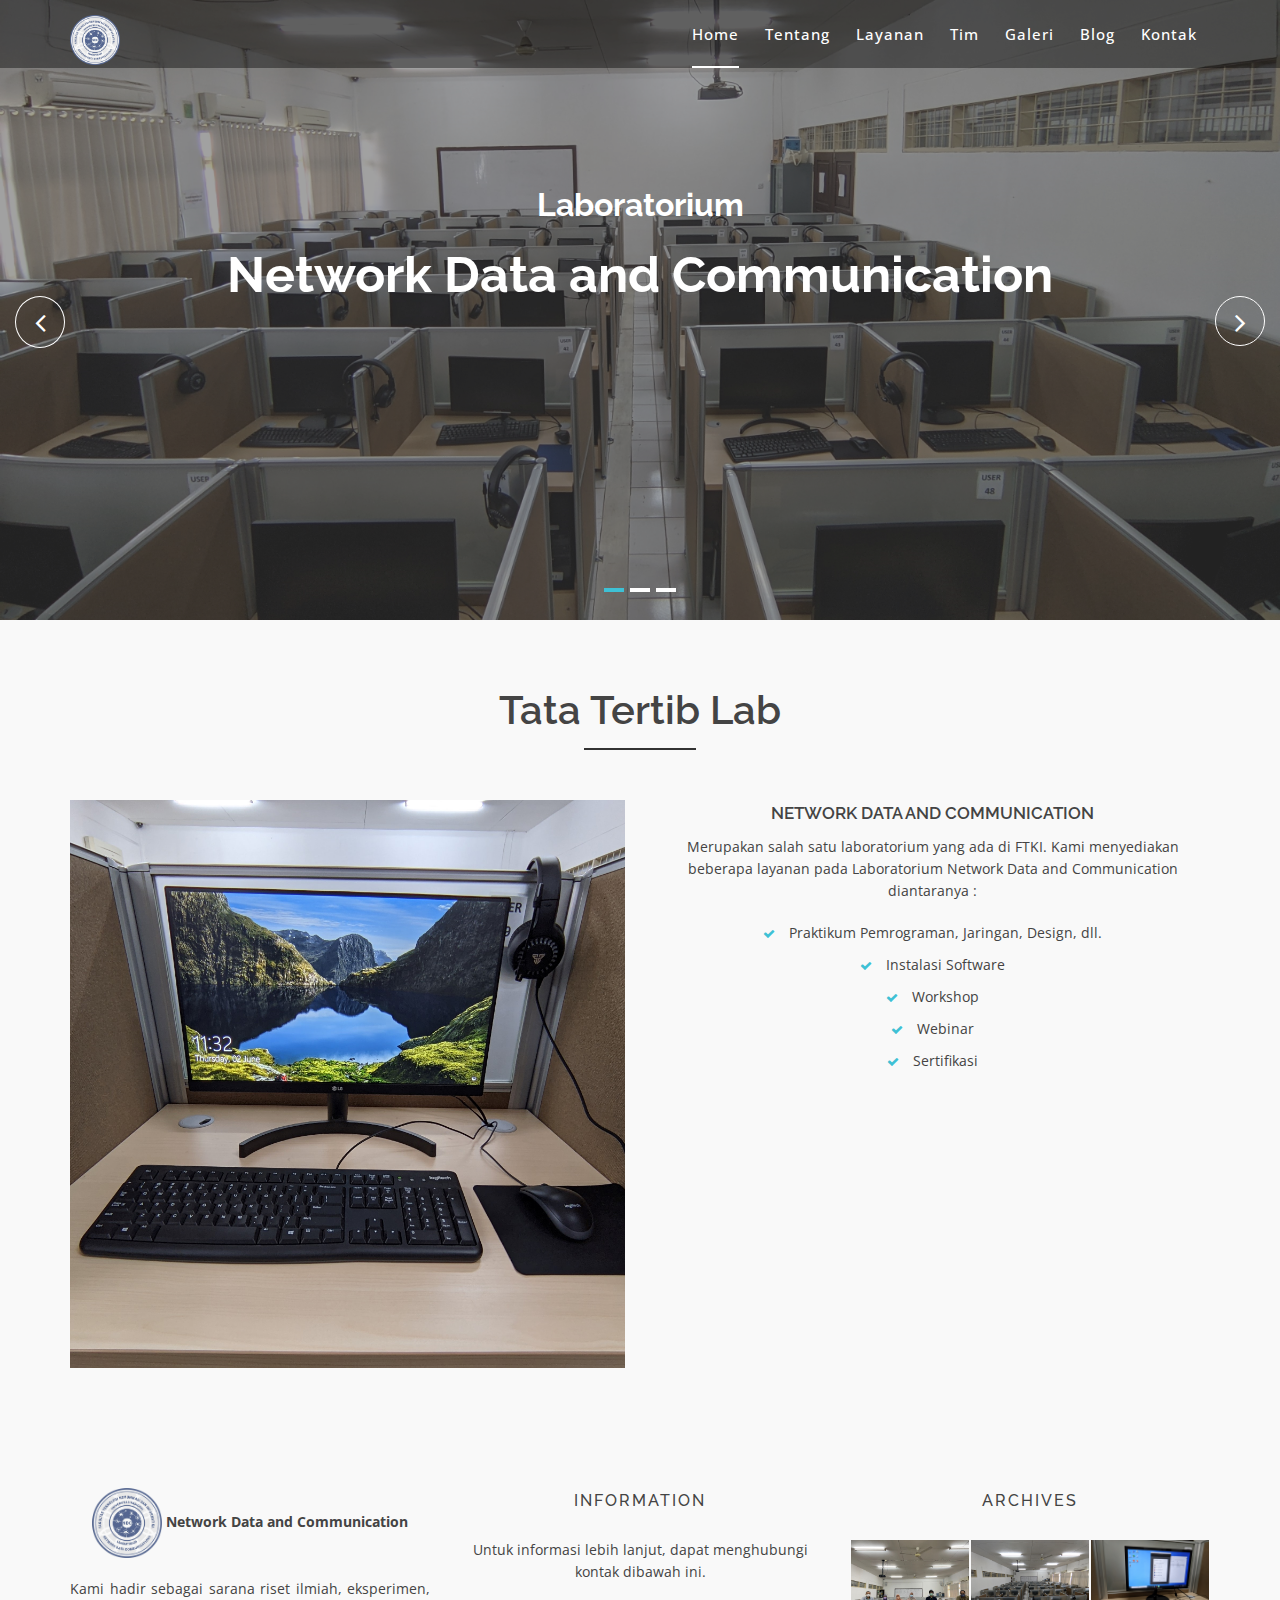
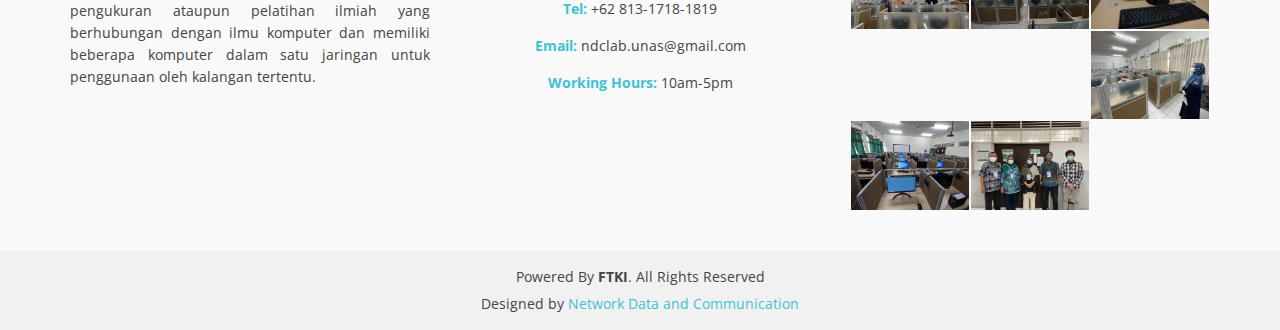
<file: tata-tertib.html>
<!doctype html>
<html lang="en">
<head>
  <meta charset="utf-8">
  <title>Network Data Communication</title>
  <meta content="width=device-width, initial-scale=1.0" name="viewport">
  <meta content="" name="keywords">
  <meta content="" name="description">

  <!-- Favicons -->
  <link href="img/ndcpng.png" rel="icon">
  <!-- <link href="img/apple-touch-icon.png" rel="apple-touch-icon"> -->

  <!-- Google Fonts -->
  <link href="https://fonts.googleapis.com/css?family=Open+Sans:300,400,400i,600,700|Raleway:300,400,400i,500,500i,700,800,900" rel="stylesheet">

  <!-- Bootstrap CSS File -->
  <link href="lib/bootstrap/css/bootstrap.min.css" rel="stylesheet">

  <!-- Libraries CSS Files -->
  <link href="lib/nivo-slider/css/nivo-slider.css" rel="stylesheet">
  <link href="lib/owlcarousel/owl.carousel.css" rel="stylesheet">
  <link href="lib/owlcarousel/owl.transitions.css" rel="stylesheet">
  <link href="lib/font-awesome/css/font-awesome.min.css" rel="stylesheet">
  <link href="lib/animate/animate.min.css" rel="stylesheet">
  <link href="lib/venobox/venobox.css" rel="stylesheet">

  <!-- Nivo Slider Theme -->
  <link href="css/nivo-slider-theme.css" rel="stylesheet">

  <!-- Main Stylesheet File -->
  <link href="css/style.css" rel="stylesheet">

  <!-- Responsive Stylesheet File -->
  <link href="css/responsive.css" rel="stylesheet">

  <!-- =======================================================
    Theme Name: eBusiness
    Theme URL: https://bootstrapmade.com/ebusiness-bootstrap-corporate-template/
    Author: BootstrapMade.com
    License: https://bootstrapmade.com/license/
  ======================================================= -->
</head>

<body data-spy="scroll" data-target="#navbar-example">

  <div id="preloader"></div>

  <header>
    <!-- header-area start -->
    <div id="sticker" class="header-area">
      <div class="container">
        <div class="row">
          <div class="col-md-12 col-sm-12">

            <!-- Navigation -->
            <nav class="navbar navbar-default">
              <!-- Brand and toggle get grouped for better mobile display -->
              <div class="navbar-header">
                <button type="button" class="navbar-toggle collapsed" data-toggle="collapse" data-target=".bs-example-navbar-collapse-1" aria-expanded="false">
										<span class="sr-only">Toggle navigation</span>
										<span class="icon-bar"></span>
										<span class="icon-bar"></span>
										<span class="icon-bar"></span>
									</button>
                <!-- Brand -->
                <a  class="navbar-brand page-scroll sticky-logo img-navbar" href="index.html" >
                  
                  
                  <img src="img/ndcpng.png"  alt="Network Data Communication">
                  <!-- <h1><span>NDC</span> Lab</h1> -->
              
                  <!-- Uncomment below if you prefer to use an image logo -->
                  <!-- <img src="img/ndcpng.png" alt="" title=""> -->
								</a>
                
              </div>
              <!-- Collect the nav links, forms, and other content for toggling -->
              <div class="collapse navbar-collapse main-menu bs-example-navbar-collapse-1" id="navbar-example">
                <ul class="nav navbar-nav navbar-right">
                  <li class="active">
                    <a class="page-scroll" href="#home">Home</a>
                  </li>
                  <li>
                    <a class="page-scroll" href="#about">Tentang</a>
                  </li>
                  <li>
                    <a class="page-scroll" href="#services">Layanan</a>
                  </li>
                  <li>
                    <a class="page-scroll" href="#team">Tim</a>
                  </li>
                  <li>
                    <a class="page-scroll" href="#portfolio">Galeri</a>
                  </li>

                  <li>
                    <a class="page-scroll" href="#blog">Blog</a>
                  </li>
                  <li>
                    <a class="page-scroll" href="#contact">Kontak</a>
                  </li>
                </ul>
              </div>
              <!-- navbar-collapse -->
            </nav>
            <!-- END: Navigation -->
          </div>
        </div>
      </div>
    </div>
    <!-- header-area end -->
  </header>
  <!-- header end -->

  <!-- Start Slider Area -->
  <div id="home" class="slider-area">
    <div class="bend niceties preview-2">
      <div id="ensign-nivoslider" class="slides">
        <img src="img/slider/slider5.jpg" alt="" title="#slider-direction-1" />
        <img src="img/slider/slider4.jpg" alt="" title="#slider-direction-2" />
        <img src="img/slider/slider6.jpg" alt="" title="#slider-direction-3" />
      </div>

      <!-- direction 1 -->
      <div id="slider-direction-1" class="slider-direction slider-one">
        <div class="container">
          <div class="row">
            <div class="col-md-12 col-sm-12 col-xs-12">
              <div class="slider-content">
                <!-- layer 1 -->
                <div class="layer-1-1 hidden-xs wow slideInDown" data-wow-duration="2s" data-wow-delay=".2s">
                  <h2 class="title1"> Laboratorium </h2>
                </div>
                <!-- layer 2 -->
                <div class="layer-1-2 wow slideInUp" data-wow-duration="2s" data-wow-delay=".1s">
                  <h1 class="title2">Network Data and Communication</h1>
                </div>

              </div>
            </div>
          </div>
        </div>
      </div>

      <!-- direction 2 -->
      <div id="slider-direction-2" class="slider-direction slider-two">
        <div class="container">
          <div class="row">
            <div class="col-md-12 col-sm-12 col-xs-12">
              <div class="slider-content text-center">
                <!-- layer 1 -->
                <div class="layer-1-1 hidden-xs wow slideInUp" data-wow-duration="2s" data-wow-delay=".2s">
                  <h2 class="title1"> Laboratorium </h2>
                </div>
                <!-- layer 2 -->
                <div class="layer-1-2 wow slideInUp" data-wow-duration="2s" data-wow-delay=".1s">
                  <h1 class="title2">Network Data and Communication</h1>
                </div>
                <!-- layer 3 -->

              </div>
            </div>
          </div>
        </div>
      </div>

      <!-- direction 3 -->
      <div id="slider-direction-3" class="slider-direction slider-two">
        <div class="container">
          <div class="row">
            <div class="col-md-12 col-sm-12 col-xs-12">
              <div class="slider-content">
                <!-- layer 1 -->
                <div class="layer-1-1 hidden-xs wow slideInUp" data-wow-duration="2s" data-wow-delay=".2s">
                  <h2 class="title1"> Laboratorium </h2>
                </div>
                <!-- layer 2 -->
                <div class="layer-1-2 wow slideInUp" data-wow-duration="2s" data-wow-delay=".1s">
                  <h1 class="title2">Network Data and Communication</h1>
                </div>

              </div>
            </div>
          </div>
        </div>
      </div>
    </div>
  </div>
  <!-- End Slider Area -->

  <!-- Start About area -->
  <div id="about" class="about-area area-padding">
    <div class="container">
      <div class="row">
        <div class="col-md-12 col-sm-12 col-xs-12">
          <div class="section-headline text-center">
            <h2>Tata Tertib Lab</h2>
          </div>
        </div>
      </div>
      <div class="row">
        <!-- single-well start-->
        <div class="col-md-6 col-sm-6 col-xs-12">
          <div class="well-left">
            <div class="single-well">
              <a href="#">
								  <img src="img/about/3.jpg" alt="">
								</a>
            </div>
          </div>
        </div>
        <!-- single-well end-->
        <div class="col-md-6 col-sm-6 col-xs-12">
          <div class="well-middle">
            <div class="single-well">
              <a href="#">
                <h4 class="sec-head">Network Data and Communication</h4>
              </a>
              <p>
                Merupakan salah satu laboratorium yang ada di FTKI. Kami menyediakan beberapa layanan pada Laboratorium Network Data and Communication diantaranya : 
              </p>
              <ul>
                <li>
                  <i class="fa fa-check"></i> Praktikum Pemrograman, Jaringan, Design, dll.
                </li>
                <li>
                  <i class="fa fa-check"></i> Instalasi Software
                </li>
                <li>
                  <i class="fa fa-check"></i> Workshop
                </li>
                <li>
                  <i class="fa fa-check"></i> Webinar
                </li>
                <li>
                  <i class="fa fa-check"></i> Sertifikasi
                </li>
              </ul>
            </div>
          </div>
        </div>
        <!-- End col-->
      </div>
    </div>
  </div>
  <!-- End About area -->


  <!-- Start Footer bottom Area -->
  <footer>
    <div class="footer-area">
      <div class="container">
        <div class="row">
          <div class="col-md-4 col-sm-4 col-xs-12">
            <div class="footer-content">
              <div class="footer-head">
                <div class="footer-logo">
                  <img src="img/ndcpng.png"  alt="Network Data Communication" width="70" height="90"> <span><strong>Network Data and Communication</strong> </span>
                </div>

                <p style="text-align: justify ;">Kami hadir sebagai sarana riset ilmiah, eksperimen, pengukuran ataupun pelatihan ilmiah yang berhubungan dengan ilmu komputer dan memiliki beberapa komputer dalam satu jaringan untuk penggunaan oleh kalangan tertentu.</p>

              </div>
            </div>
          </div>
          <!-- end single footer -->
          <div class="col-md-4 col-sm-4 col-xs-12">
            <div class="footer-content">
              <div class="footer-head">
                <h4>information</h4>
                <p>
                  Untuk informasi lebih lanjut, dapat menghubungi kontak dibawah ini.
                </p>
                <div class="footer-contacts">
                  <p><span>Tel:</span> +62 813-1718-1819</p>
                  <p><span>Email:</span> ndclab.unas@gmail.com</p>
                  <p><span>Working Hours:</span> 10am-5pm</p>
                </div>
              </div>
            </div>
          </div>
          <!-- end single footer -->
          <div class="col-md-4 col-sm-4 col-xs-12">
            <div class="footer-content">
              <div class="footer-head">
                <h4>Archives</h4>
                <div class="flicker-img">
                  <a href="#"><img src="img/portfolio/cbt4.jpg" alt=""></a>
                  <a href="#"><img src="img/portfolio/lab3.jpg" alt=""></a>
                  <a href="#"><img src="img/portfolio/lab.jpg" alt=""></a>
                  <a href="#"><img src="img/portfolio/cbt5.jpg" alt=""></a>
                  <a href="#"><img src="img/portfolio/lab4.jpg" alt=""></a>
                  <a href="#"><img src="img/portfolio/cbt2.jpg" alt=""></a>
                </div>
              </div>
            </div>
          </div>
        </div>
      </div>
    </div>
    <div class="footer-area-bottom">
      <div class="container">
        <div class="row">
          <div class="col-md-12 col-sm-12 col-xs-12">
            <div class="copyright text-center">
              <p>
                Powered By <strong>FTKI</strong>. All Rights Reserved
              </p>
            </div>
            <div class="credits">
              <!--
                All the links in the footer should remain intact.
                You can delete the links only if you purchased the pro version.
                Licensing information: https://bootstrapmade.com/license/
                Purchase the pro version with working PHP/AJAX contact form: https://bootstrapmade.com/buy/?theme=eBusiness
              -->
              Designed by <a href="">Network Data and Communication</a>
            </div>
          </div>
        </div>
      </div>
    </div>
  </footer>

  <a href="#" class="back-to-top"><i class="fa fa-chevron-up"></i></a>

  <!-- JavaScript Libraries -->
  <script src="lib/jquery/jquery.min.js"></script>
  <script src="lib/bootstrap/js/bootstrap.min.js"></script>
  <script src="lib/owlcarousel/owl.carousel.min.js"></script>
  <script src="lib/venobox/venobox.min.js"></script>
  <script src="lib/knob/jquery.knob.js"></script>
  <script src="lib/wow/wow.min.js"></script>
  <script src="lib/parallax/parallax.js"></script>
  <script src="lib/easing/easing.min.js"></script>
  <script src="lib/nivo-slider/js/jquery.nivo.slider.js" type="text/javascript"></script>
  <script src="lib/appear/jquery.appear.js"></script>
  <script src="lib/isotope/isotope.pkgd.min.js"></script>

  <!-- Contact Form JavaScript File -->
  <script src="contactform/contactform.js"></script>

  <script src="js/main.js"></script>
</body>

</html>
</file>
<file: lib/venobox/venobox.css>
/* ------ venobox.css --------*/
.vbox-overlay *, .vbox-overlay *:before, .vbox-overlay *:after{
    -webkit-backface-visibility: hidden;
    -webkit-box-sizing:border-box;
    -moz-box-sizing:border-box;
    box-sizing:border-box;

}
.vbox-overlay{
    display: -webkit-flex;
    display: flex;
    -webkit-flex-direction: column;
    flex-direction: column;
    -webkit-justify-content: center;
    justify-content: center;
    -webkit-align-items: center;
    align-items: center;
    position: fixed;
    left: 0;
    top: 0;
    bottom: 0;
    right: 0;
    z-index: 1040;
    -webkit-transform:translateZ(1000px);
    transform: translateZ(1000px);
    transform-style: preserve-3d;
}

/* ----- navigation ----- */
.vbox-title{
    width: 100%;
    height: 40px;
    float: left;
    text-align: center;
    line-height: 28px;
    font-size: 12px;
    padding: 6px 40px;
    overflow: hidden;
    position: fixed;
    display: none;
    left: 0;
    z-index: 1050;
}
.vbox-close{
    cursor: pointer;
    position: fixed;
    top: -1px;
    right: 0;
    width: 50px;
    height: 40px;
    padding: 6px;
    display: block;
    background-position:10px center;
    overflow: hidden;
    font-size: 24px;
    line-height: 1;
    text-align: center;
    z-index: 1050;
}
.vbox-num{
    cursor: pointer;
    position: fixed;
    left: 0;
    height: 40px;
    display: block;
    overflow: hidden;
    line-height: 28px;
    font-size: 12px;
    padding: 6px 10px;
    display: none;
    z-index: 1050;
}
/* ----- navigation ARROWS ----- */
.vbox-next, .vbox-prev{
    position: fixed;
    top: 50%;
    margin-top: -15px;
    overflow: hidden;
    cursor: pointer;
    display: block;
    width: 45px;
    height: 45px;
    z-index: 1050;
}
.vbox-next span, .vbox-prev span{
    position: relative;
    width: 20px;
    height: 20px;
    border: 2px solid transparent;
    border-top-color: #B6B6B6;
    border-right-color: #B6B6B6;
    text-indent: -100px;
    position: absolute;
    top: 8px;
    display: block;
}
.vbox-prev{
    left: 15px;
}
.vbox-next{
    right: 15px;
}
.vbox-prev span{
    left: 10px;
    -ms-transform: rotate(-135deg);
    -webkit-transform: rotate(-135deg);
    transform: rotate(-135deg);
}
.vbox-next span{
    -ms-transform: rotate(45deg);
    -webkit-transform: rotate(45deg);
    transform: rotate(45deg);
    right: 10px;
}
/* ------- inline window ------ */
.vbox-inline{
    width: 420px;
    height: 315px;
    height: 70vh;
    padding: 10px;
    background: #fff;
    margin: 0 auto;
    overflow: auto;
    text-align: left;
}
/* ------- Video & iFrames window ------ */
.venoframe{
    max-width: 100%;
    width: 100%;
    border: none;
    width: 100%;
    height: 260px;
    height: 70vh;
}
.venoframe.vbvid{
    height: 260px;
}
@media (min-width: 768px) {
    .venoframe, .vbox-inline{
        width: 90%;
        height: 360px;
        height: 70vh;
    }
    .venoframe.vbvid{
        width: 640px;
        height: 360px;
    }
}
@media (min-width: 992px) {
    .venoframe, .vbox-inline{
        max-width: 1200px;
        width: 80%;
        height: 540px;
        height: 70vh;
    }
    .venoframe.vbvid{
        width: 960px;
        height: 540px;
    }
}
/*
Please do NOT edit this part!
or at least read this note: http://i.imgur.com/7C0ws9e.gif
*/
.vbox-open{
    overflow: hidden;
}
.vbox-container{
    position: absolute;
    left: 0;
    right: 0;
    top: 0;
    bottom: 0;
    overflow-x: hidden;
    overflow-y: scroll;
    overflow-scrolling: touch;
    -webkit-overflow-scrolling: touch;
    z-index: 20;
    max-height: 100%;

}

.vbox-content{
    text-align: center;
    float: left;
    width: 100%;
    position: relative;
    overflow: hidden;
    padding: 20px 10px;
}
.vbox-container img{
    max-width: 100%;
    height: auto;
}
.figlio{
    box-shadow: 0 0 12px rgba(0,0,0,0.19), 0 6px 6px rgba(0,0,0,0.23);
    max-width: 100%;
    text-align: initial;
}
img.figlio{
    -webkit-user-select: none;
-khtml-user-select: none;
-moz-user-select: none;
-o-user-select: none;
user-select: none;
}
.vbox-content.swipe-left{
    margin-left: -200px !important;
}
.vbox-content.swipe-right{
    margin-left: 200px !important;
}
.animated{
    webkit-transition: margin 300ms ease-out;
    transition: margin 300ms ease-out;
}
.animate-in{
    opacity: 1;
}
.animate-out{
    opacity: 0;
}
/* ---------- preloader ----------
 * SPINKIT
 * http://tobiasahlin.com/spinkit/
-------------------------------- */
.sk-double-bounce,.sk-rotating-plane{width:40px;height:40px;margin:40px auto}.sk-rotating-plane{background-color:#333;-webkit-animation:sk-rotatePlane 1.2s infinite ease-in-out;animation:sk-rotatePlane 1.2s infinite ease-in-out}@-webkit-keyframes sk-rotatePlane{0%{-webkit-transform:perspective(120px) rotateX(0) rotateY(0);transform:perspective(120px) rotateX(0) rotateY(0)}50%{-webkit-transform:perspective(120px) rotateX(-180.1deg) rotateY(0);transform:perspective(120px) rotateX(-180.1deg) rotateY(0)}100%{-webkit-transform:perspective(120px) rotateX(-180deg) rotateY(-179.9deg);transform:perspective(120px) rotateX(-180deg) rotateY(-179.9deg)}}@keyframes sk-rotatePlane{0%{-webkit-transform:perspective(120px) rotateX(0) rotateY(0);transform:perspective(120px) rotateX(0) rotateY(0)}50%{-webkit-transform:perspective(120px) rotateX(-180.1deg) rotateY(0);transform:perspective(120px) rotateX(-180.1deg) rotateY(0)}100%{-webkit-transform:perspective(120px) rotateX(-180deg) rotateY(-179.9deg);transform:perspective(120px) rotateX(-180deg) rotateY(-179.9deg)}}.sk-double-bounce{position:relative}.sk-double-bounce .sk-child{width:100%;height:100%;border-radius:50%;background-color:#333;opacity:.6;position:absolute;top:0;left:0;-webkit-animation:sk-doubleBounce 2s infinite ease-in-out;animation:sk-doubleBounce 2s infinite ease-in-out}.sk-chasing-dots .sk-child,.sk-spinner-pulse,.sk-three-bounce .sk-child{background-color:#333;border-radius:100%}.sk-double-bounce .sk-double-bounce2{-webkit-animation-delay:-1s;animation-delay:-1s}@-webkit-keyframes sk-doubleBounce{0%,100%{-webkit-transform:scale(0);transform:scale(0)}50%{-webkit-transform:scale(1);transform:scale(1)}}@keyframes sk-doubleBounce{0%,100%{-webkit-transform:scale(0);transform:scale(0)}50%{-webkit-transform:scale(1);transform:scale(1)}}.sk-wave{margin:40px auto;width:50px;height:40px;text-align:center;font-size:10px}.sk-wave .sk-rect{background-color:#333;height:100%;width:6px;display:inline-block;-webkit-animation:sk-waveStretchDelay 1.2s infinite ease-in-out;animation:sk-waveStretchDelay 1.2s infinite ease-in-out}.sk-wave .sk-rect1{-webkit-animation-delay:-1.2s;animation-delay:-1.2s}.sk-wave .sk-rect2{-webkit-animation-delay:-1.1s;animation-delay:-1.1s}.sk-wave .sk-rect3{-webkit-animation-delay:-1s;animation-delay:-1s}.sk-wave .sk-rect4{-webkit-animation-delay:-.9s;animation-delay:-.9s}.sk-wave .sk-rect5{-webkit-animation-delay:-.8s;animation-delay:-.8s}@-webkit-keyframes sk-waveStretchDelay{0%,100%,40%{-webkit-transform:scaleY(.4);transform:scaleY(.4)}20%{-webkit-transform:scaleY(1);transform:scaleY(1)}}@keyframes sk-waveStretchDelay{0%,100%,40%{-webkit-transform:scaleY(.4);transform:scaleY(.4)}20%{-webkit-transform:scaleY(1);transform:scaleY(1)}}.sk-wandering-cubes{margin:40px auto;width:40px;height:40px;position:relative}.sk-wandering-cubes .sk-cube{background-color:#333;width:10px;height:10px;position:absolute;top:0;left:0;-webkit-animation:sk-wanderingCube 1.8s ease-in-out -1.8s infinite both;animation:sk-wanderingCube 1.8s ease-in-out -1.8s infinite both}.sk-chasing-dots,.sk-spinner-pulse{width:40px;height:40px;margin:40px auto}.sk-wandering-cubes .sk-cube2{-webkit-animation-delay:-.9s;animation-delay:-.9s}@-webkit-keyframes sk-wanderingCube{0%{-webkit-transform:rotate(0);transform:rotate(0)}25%{-webkit-transform:translateX(30px) rotate(-90deg) scale(.5);transform:translateX(30px) rotate(-90deg) scale(.5)}50%{-webkit-transform:translateX(30px) translateY(30px) rotate(-179deg);transform:translateX(30px) translateY(30px) rotate(-179deg)}50.1%{-webkit-transform:translateX(30px) translateY(30px) rotate(-180deg);transform:translateX(30px) translateY(30px) rotate(-180deg)}75%{-webkit-transform:translateX(0) translateY(30px) rotate(-270deg) scale(.5);transform:translateX(0) translateY(30px) rotate(-270deg) scale(.5)}100%{-webkit-transform:rotate(-360deg);transform:rotate(-360deg)}}@keyframes sk-wanderingCube{0%{-webkit-transform:rotate(0);transform:rotate(0)}25%{-webkit-transform:translateX(30px) rotate(-90deg) scale(.5);transform:translateX(30px) rotate(-90deg) scale(.5)}50%{-webkit-transform:translateX(30px) translateY(30px) rotate(-179deg);transform:translateX(30px) translateY(30px) rotate(-179deg)}50.1%{-webkit-transform:translateX(30px) translateY(30px) rotate(-180deg);transform:translateX(30px) translateY(30px) rotate(-180deg)}75%{-webkit-transform:translateX(0) translateY(30px) rotate(-270deg) scale(.5);transform:translateX(0) translateY(30px) rotate(-270deg) scale(.5)}100%{-webkit-transform:rotate(-360deg);transform:rotate(-360deg)}}.sk-spinner-pulse{-webkit-animation:sk-pulseScaleOut 1s infinite ease-in-out;animation:sk-pulseScaleOut 1s infinite ease-in-out}@-webkit-keyframes sk-pulseScaleOut{0%{-webkit-transform:scale(0);transform:scale(0)}100%{-webkit-transform:scale(1);transform:scale(1);opacity:0}}@keyframes sk-pulseScaleOut{0%{-webkit-transform:scale(0);transform:scale(0)}100%{-webkit-transform:scale(1);transform:scale(1);opacity:0}}.sk-chasing-dots{position:relative;text-align:center;-webkit-animation:sk-chasingDotsRotate 2s infinite linear;animation:sk-chasingDotsRotate 2s infinite linear}.sk-chasing-dots .sk-child{width:60%;height:60%;display:inline-block;position:absolute;top:0;-webkit-animation:sk-chasingDotsBounce 2s infinite ease-in-out;animation:sk-chasingDotsBounce 2s infinite ease-in-out}.sk-chasing-dots .sk-dot2{top:auto;bottom:0;-webkit-animation-delay:-1s;animation-delay:-1s}@-webkit-keyframes sk-chasingDotsRotate{100%{-webkit-transform:rotate(360deg);transform:rotate(360deg)}}@keyframes sk-chasingDotsRotate{100%{-webkit-transform:rotate(360deg);transform:rotate(360deg)}}@-webkit-keyframes sk-chasingDotsBounce{0%,100%{-webkit-transform:scale(0);transform:scale(0)}50%{-webkit-transform:scale(1);transform:scale(1)}}@keyframes sk-chasingDotsBounce{0%,100%{-webkit-transform:scale(0);transform:scale(0)}50%{-webkit-transform:scale(1);transform:scale(1)}}.sk-three-bounce{margin:40px auto;width:80px;text-align:center}.sk-three-bounce .sk-child{width:20px;height:20px;display:inline-block;-webkit-animation:sk-three-bounce 1.4s ease-in-out 0s infinite both;animation:sk-three-bounce 1.4s ease-in-out 0s infinite both}.sk-circle .sk-child:before,.sk-fading-circle .sk-circle:before{display:block;border-radius:100%;content:'';background-color:#333}.sk-three-bounce .sk-bounce1{-webkit-animation-delay:-.32s;animation-delay:-.32s}.sk-three-bounce .sk-bounce2{-webkit-animation-delay:-.16s;animation-delay:-.16s}@-webkit-keyframes sk-three-bounce{0%,100%,80%{-webkit-transform:scale(0);transform:scale(0)}40%{-webkit-transform:scale(1);transform:scale(1)}}@keyframes sk-three-bounce{0%,100%,80%{-webkit-transform:scale(0);transform:scale(0)}40%{-webkit-transform:scale(1);transform:scale(1)}}.sk-circle{margin:40px auto;width:40px;height:40px;position:relative}.sk-circle .sk-child{width:100%;height:100%;position:absolute;left:0;top:0}.sk-circle .sk-child:before{margin:0 auto;width:15%;height:15%;-webkit-animation:sk-circleBounceDelay 1.2s infinite ease-in-out both;animation:sk-circleBounceDelay 1.2s infinite ease-in-out both}.sk-circle .sk-circle2{-webkit-transform:rotate(30deg);-ms-transform:rotate(30deg);transform:rotate(30deg)}.sk-circle .sk-circle3{-webkit-transform:rotate(60deg);-ms-transform:rotate(60deg);transform:rotate(60deg)}.sk-circle .sk-circle4{-webkit-transform:rotate(90deg);-ms-transform:rotate(90deg);transform:rotate(90deg)}.sk-circle .sk-circle5{-webkit-transform:rotate(120deg);-ms-transform:rotate(120deg);transform:rotate(120deg)}.sk-circle .sk-circle6{-webkit-transform:rotate(150deg);-ms-transform:rotate(150deg);transform:rotate(150deg)}.sk-circle .sk-circle7{-webkit-transform:rotate(180deg);-ms-transform:rotate(180deg);transform:rotate(180deg)}.sk-circle .sk-circle8{-webkit-transform:rotate(210deg);-ms-transform:rotate(210deg);transform:rotate(210deg)}.sk-circle .sk-circle9{-webkit-transform:rotate(240deg);-ms-transform:rotate(240deg);transform:rotate(240deg)}.sk-circle .sk-circle10{-webkit-transform:rotate(270deg);-ms-transform:rotate(270deg);transform:rotate(270deg)}.sk-circle .sk-circle11{-webkit-transform:rotate(300deg);-ms-transform:rotate(300deg);transform:rotate(300deg)}.sk-circle .sk-circle12{-webkit-transform:rotate(330deg);-ms-transform:rotate(330deg);transform:rotate(330deg)}.sk-circle .sk-circle2:before{-webkit-animation-delay:-1.1s;animation-delay:-1.1s}.sk-circle .sk-circle3:before{-webkit-animation-delay:-1s;animation-delay:-1s}.sk-circle .sk-circle4:before{-webkit-animation-delay:-.9s;animation-delay:-.9s}.sk-circle .sk-circle5:before{-webkit-animation-delay:-.8s;animation-delay:-.8s}.sk-circle .sk-circle6:before{-webkit-animation-delay:-.7s;animation-delay:-.7s}.sk-circle .sk-circle7:before{-webkit-animation-delay:-.6s;animation-delay:-.6s}.sk-circle .sk-circle8:before{-webkit-animation-delay:-.5s;animation-delay:-.5s}.sk-circle .sk-circle9:before{-webkit-animation-delay:-.4s;animation-delay:-.4s}.sk-circle .sk-circle10:before{-webkit-animation-delay:-.3s;animation-delay:-.3s}.sk-circle .sk-circle11:before{-webkit-animation-delay:-.2s;animation-delay:-.2s}.sk-circle .sk-circle12:before{-webkit-animation-delay:-.1s;animation-delay:-.1s}@-webkit-keyframes sk-circleBounceDelay{0%,100%,80%{-webkit-transform:scale(0);transform:scale(0)}40%{-webkit-transform:scale(1);transform:scale(1)}}@keyframes sk-circleBounceDelay{0%,100%,80%{-webkit-transform:scale(0);transform:scale(0)}40%{-webkit-transform:scale(1);transform:scale(1)}}.sk-cube-grid{width:40px;height:40px;margin:40px auto}.sk-cube-grid .sk-cube{width:33.33%;height:33.33%;background-color:#333;float:left;-webkit-animation:sk-cubeGridScaleDelay 1.3s infinite ease-in-out;animation:sk-cubeGridScaleDelay 1.3s infinite ease-in-out}.sk-cube-grid .sk-cube1{-webkit-animation-delay:.2s;animation-delay:.2s}.sk-cube-grid .sk-cube2{-webkit-animation-delay:.3s;animation-delay:.3s}.sk-cube-grid .sk-cube3{-webkit-animation-delay:.4s;animation-delay:.4s}.sk-cube-grid .sk-cube4{-webkit-animation-delay:.1s;animation-delay:.1s}.sk-cube-grid .sk-cube5{-webkit-animation-delay:.2s;animation-delay:.2s}.sk-cube-grid .sk-cube6{-webkit-animation-delay:.3s;animation-delay:.3s}.sk-cube-grid .sk-cube7{-webkit-animation-delay:0ms;animation-delay:0ms}.sk-cube-grid .sk-cube8{-webkit-animation-delay:.1s;animation-delay:.1s}.sk-cube-grid .sk-cube9{-webkit-animation-delay:.2s;animation-delay:.2s}@-webkit-keyframes sk-cubeGridScaleDelay{0%,100%,70%{-webkit-transform:scale3D(1,1,1);transform:scale3D(1,1,1)}35%{-webkit-transform:scale3D(0,0,1);transform:scale3D(0,0,1)}}@keyframes sk-cubeGridScaleDelay{0%,100%,70%{-webkit-transform:scale3D(1,1,1);transform:scale3D(1,1,1)}35%{-webkit-transform:scale3D(0,0,1);transform:scale3D(0,0,1)}}.sk-fading-circle{margin:40px auto;width:40px;height:40px;position:relative}.sk-fading-circle .sk-circle{width:100%;height:100%;position:absolute;left:0;top:0}.sk-fading-circle .sk-circle:before{margin:0 auto;width:15%;height:15%;-webkit-animation:sk-circleFadeDelay 1.2s infinite ease-in-out both;animation:sk-circleFadeDelay 1.2s infinite ease-in-out both}.sk-fading-circle .sk-circle2{-webkit-transform:rotate(30deg);-ms-transform:rotate(30deg);transform:rotate(30deg)}.sk-fading-circle .sk-circle3{-webkit-transform:rotate(60deg);-ms-transform:rotate(60deg);transform:rotate(60deg)}.sk-fading-circle .sk-circle4{-webkit-transform:rotate(90deg);-ms-transform:rotate(90deg);transform:rotate(90deg)}.sk-fading-circle .sk-circle5{-webkit-transform:rotate(120deg);-ms-transform:rotate(120deg);transform:rotate(120deg)}.sk-fading-circle .sk-circle6{-webkit-transform:rotate(150deg);-ms-transform:rotate(150deg);transform:rotate(150deg)}.sk-fading-circle .sk-circle7{-webkit-transform:rotate(180deg);-ms-transform:rotate(180deg);transform:rotate(180deg)}.sk-fading-circle .sk-circle8{-webkit-transform:rotate(210deg);-ms-transform:rotate(210deg);transform:rotate(210deg)}.sk-fading-circle .sk-circle9{-webkit-transform:rotate(240deg);-ms-transform:rotate(240deg);transform:rotate(240deg)}.sk-fading-circle .sk-circle10{-webkit-transform:rotate(270deg);-ms-transform:rotate(270deg);transform:rotate(270deg)}.sk-fading-circle .sk-circle11{-webkit-transform:rotate(300deg);-ms-transform:rotate(300deg);transform:rotate(300deg)}.sk-fading-circle .sk-circle12{-webkit-transform:rotate(330deg);-ms-transform:rotate(330deg);transform:rotate(330deg)}.sk-fading-circle .sk-circle2:before{-webkit-animation-delay:-1.1s;animation-delay:-1.1s}.sk-fading-circle .sk-circle3:before{-webkit-animation-delay:-1s;animation-delay:-1s}.sk-fading-circle .sk-circle4:before{-webkit-animation-delay:-.9s;animation-delay:-.9s}.sk-fading-circle .sk-circle5:before{-webkit-animation-delay:-.8s;animation-delay:-.8s}.sk-fading-circle .sk-circle6:before{-webkit-animation-delay:-.7s;animation-delay:-.7s}.sk-fading-circle .sk-circle7:before{-webkit-animation-delay:-.6s;animation-delay:-.6s}.sk-fading-circle .sk-circle8:before{-webkit-animation-delay:-.5s;animation-delay:-.5s}.sk-fading-circle .sk-circle9:before{-webkit-animation-delay:-.4s;animation-delay:-.4s}.sk-fading-circle .sk-circle10:before{-webkit-animation-delay:-.3s;animation-delay:-.3s}.sk-fading-circle .sk-circle11:before{-webkit-animation-delay:-.2s;animation-delay:-.2s}.sk-fading-circle .sk-circle12:before{-webkit-animation-delay:-.1s;animation-delay:-.1s}@-webkit-keyframes sk-circleFadeDelay{0%,100%,39%{opacity:0}40%{opacity:1}}@keyframes sk-circleFadeDelay{0%,100%,39%{opacity:0}40%{opacity:1}}.sk-folding-cube{margin:40px auto;width:40px;height:40px;position:relative;-webkit-transform:rotateZ(45deg);transform:rotateZ(45deg)}.sk-folding-cube .sk-cube{float:left;width:50%;height:50%;position:relative;-webkit-transform:scale(1.1);-ms-transform:scale(1.1);transform:scale(1.1)}.sk-folding-cube .sk-cube:before{content:'';position:absolute;top:0;left:0;width:100%;height:100%;background-color:#333;-webkit-animation:sk-foldCubeAngle 2.4s infinite linear both;animation:sk-foldCubeAngle 2.4s infinite linear both;-webkit-transform-origin:100% 100%;-ms-transform-origin:100% 100%;transform-origin:100% 100%}.sk-folding-cube .sk-cube2{-webkit-transform:scale(1.1) rotateZ(90deg);transform:scale(1.1) rotateZ(90deg)}.sk-folding-cube .sk-cube3{-webkit-transform:scale(1.1) rotateZ(180deg);transform:scale(1.1) rotateZ(180deg)}.sk-folding-cube .sk-cube4{-webkit-transform:scale(1.1) rotateZ(270deg);transform:scale(1.1) rotateZ(270deg)}.sk-folding-cube .sk-cube2:before{-webkit-animation-delay:.3s;animation-delay:.3s}.sk-folding-cube .sk-cube3:before{-webkit-animation-delay:.6s;animation-delay:.6s}.sk-folding-cube .sk-cube4:before{-webkit-animation-delay:.9s;animation-delay:.9s}@-webkit-keyframes sk-foldCubeAngle{0%,10%{-webkit-transform:perspective(140px) rotateX(-180deg);transform:perspective(140px) rotateX(-180deg);opacity:0}25%,75%{-webkit-transform:perspective(140px) rotateX(0);transform:perspective(140px) rotateX(0);opacity:1}100%,90%{-webkit-transform:perspective(140px) rotateY(180deg);transform:perspective(140px) rotateY(180deg);opacity:0}}@keyframes sk-foldCubeAngle{0%,10%{-webkit-transform:perspective(140px) rotateX(-180deg);transform:perspective(140px) rotateX(-180deg);opacity:0}25%,75%{-webkit-transform:perspective(140px) rotateX(0);transform:perspective(140px) rotateX(0);opacity:1}100%,90%{-webkit-transform:perspective(140px) rotateY(180deg);transform:perspective(140px) rotateY(180deg);opacity:0}}
</file>
<file: css/nivo-slider-theme.css>
/*
Skin Name: Nivo Slider Default Theme
Skin URI: http://nivo.dev7studios.com
Description: The default skin for the Nivo Slider.
Version: 1.3
Author: Gilbert Pellegrom
Author URI: http://dev7studios.com
Supports Thumbs: true
*/


.slider-area {
  color: #fff;
  position: relative;
  text-align: center;
}

.slider-content {
  padding: 180px 60px;
}

.nivo-caption::after {
  background: #444 none repeat scroll 0 0;
  content: "";
  height: 100%;
  left: 0;
  opacity: 0.5;
  position: absolute;
  top: 0;
  width: 100%;
  z-index: -1;
}

.layer-1-2 {
  margin: 20px 0;
}

.layer-1-1 h2 {
  color: #fff;
  font-size: 32px;
  font-weight: 700;
}

.layer-1-2 h1 {
  color: #fff;
  font-size: 50px;
  font-weight: 700;
  line-height: 60px;
}

.layer-1-3 {
  margin: 50px 0 0;
}

.layer-1-3 a.ready-btn {
  border: 1px solid #fff;
  border-radius: 30px;
  color: #fff;
  cursor: pointer;
  display: inline-block;
  font-size: 17px;
  font-weight: 600;
  margin-top: 30px;
  padding: 10px 20px;
  text-align: center;
  text-transform: uppercase;
  transition: all 0.4s ease 0s;
  z-index: 222;
}

.layer-1-3 a.ready-btn:hover {
  color: #fff;
  background: #3EC1D5;
  border: 1px solid #3EC1D5;
  text-decoration: none;
}

.ready-btn.right-btn {
  margin-right: 15px;
  background: #3EC1D5;
  border: 1px solid #3EC1D5 !important;
}

.ready-btn.right-btn:hover {
  background: transparent !important;
  border: 1px solid #fff !important;
}

.nivo-controlNav {
  bottom: 0;
  left: 0;
  position: absolute;
  right: 0;
  z-index: 8;
}

.nivo-directionNav {
  display: block;
}

.nivo-controlNav a {
  background: transparent none repeat scroll 0 0;
  border: 2px solid #fff;
  box-shadow: none;
  display: inline-block;
  font-size: 0;
  height: 2px;
  margin: 5px 3px;
  opacity: 1;
  text-align: center;
  text-indent: inherit;
  vertical-align: top;
  width: 20px;
}

.nivo-controlNav a:hover, .nivo-controlNav a.active {
  background: #fff none repeat scroll 0 0;
  border-color: #3EC1D5;
  -moz-transform: rotate(180deg);
  -webkit-transform: rotate(180deg);
  -o-transform: rotate(180deg);
  -ms-transform: rotate(180deg);
}

/* Normal desktop :992px. */

@media (min-width: 1400px) and (max-width:1920px) {
  .slider-content {
    padding: 340px 0;
  }
}

/* Normal desktop :992px. */

@media (min-width: 992px) and (max-width: 1169px) {
  .slider-content {
    padding: 144px 0;
  }
}

/* Tablet desktop :768px. */

@media (min-width: 768px) and (max-width: 991px) {
  .slider-content {
    padding: 93px 0;
  }
  .layer-1-2 h1 {
    font-size: 22px;
    line-height: 24px;
  }
  .layer-1-3 a.ready-btn {
    font-size: 14px;
    margin-top: 20px;
    padding: 10px 20px;
  }
}

@media (max-width: 767px) {
  .nivo-directionNav {
    display: none;
  }
  .slider-content {
    padding: 46px 0px;
  }
  .layer-1-2 {
    margin: 10px 0;
  }
  .layer-1-1 h2 {
    font-size: 14px;
    line-height: 16px;
  }
  .layer-1-2 h1 {
    font-size: 14px;
    line-height: 16px;
  }
  .layer-1-3 a.ready-btn {
    font-size: 12px;
    margin-top: 10px;
    padding: 8px 10px;
  }
  .layer-1-3 {
    margin: 10px 0 0;
  }
  .nivo-controlNav {
    bottom: -8px;
  }
}

@media only screen and (min-width: 480px) and (max-width: 767px) {
  .slider-content {
    padding: 70px 0px;
  }
  .layer-1-1 h2, .layer-1-2 h1 {
    font-size: 24px;
    line-height: 30px;
  }
}

/* -------------------------------------
preview-1
---------------------------------------- */

.preview-1 .nivoSlider {
  position: relative;
  background: url(../lib/nivo-slider/img/loading.gif) no-repeat 50% 50%;
}

.preview-1 .nivoSlider img {
  position: absolute;
  top: 0px;
  left: 0px;
  display: none;
}

.preview-1 .nivoSlider a {
  border: 0;
  display: block;
}

.preview-1 .nivo-controlNav {
  text-align: center;
  padding: 20px 0;
}

.preview-1 .nivo-controlNav a {
  display: inline-block;
  width: 22px;
  height: 22px;
  background: url(../lib/nivo-slider/img/bullets.png) no-repeat;
  text-indent: -9999px;
  border: 0;
  margin: 0 2px;
}

.preview-1 .nivo-controlNav a.active {
  background-position: 0 -22px;
}

.preview-1 .nivo-directionNav a {
  display: block;
  width: 30px;
  height: 30px;
  background: url(../lib/nivo-slider/img/arrows.png) no-repeat;
  text-indent: -9999px;
  border: 0;
  opacity: 0;
  -webkit-transition: all 200ms ease-in-out;
  -moz-transition: all 200ms ease-in-out;
  -o-transition: all 200ms ease-in-out;
  transition: all 200ms ease-in-out;
}

.preview-1:hover .nivo-directionNav a {
  opacity: 1;
}

.nivo-prevNav {
  left: 15px;
}

.nivo-nextNav {
  right: 15px;
}

.preview-1 a.nivo-nextNav {
  background-position: -30px 0;
}


.preview-1 .nivo-caption {
  font-family: Helvetica, Arial, sans-serif;
}

.preview-1 .nivo-caption a {
  color: #fff;
  border-bottom: 1px dotted #fff;
}

.preview-1 .nivo-caption a:hover {
  color: #fff;
}

.preview-1 .nivo-controlNav.nivo-thumbs-enabled {
  width: 100%;
}

.preview-1 .nivo-controlNav.nivo-thumbs-enabled a {
  width: auto;
  height: auto;
  background: none;
  margin-bottom: 5px;
}

.preview-1 .nivo-controlNav.nivo-thumbs-enabled img {
  display: block;
  width: 120px;
  height: auto;
}

.preview-1 .nivo-controlNav {
  position: relative;
  z-index: 99999;
  bottom: 68px;
}

.preview-1 .nivo-controlNav a {
  border: 5px solid #fff;
  display: inline-block;
  height: 18px;
  margin: 0 5px;
  text-indent: -9999px;
  width: 18px;
  line-height: 8px;
  background: #3c3c3c;
  cursor: pointer;
  position: relative;
  z-index: 9;
  border-radius: 100%;
  opacity: 0;
  z-index: -999;
}

.preview-1:hover .nivo-controlNav a {
  opacity: 1;
  z-index: 999999;
}

.preview-1 .nivo-controlNav a:hover, .preview-1 .nivo-controlNav a.active {
  background: #000;
  cursor: pointer;
}

/* -------------------------------------
preview-2
---------------------------------------- */

.preview-2 .nivoSlider:hover .nivo-directionNav a.nivo-prevNav {
  left: 50px;
}

.preview-2 .nivoSlider:hover .nivo-directionNav a.nivo-nextNav {
  right: 50px;
}

.preview-2 .nivoSlider .nivo-directionNav a.nivo-prevNav {
  font-size: 0;
}

.preview-2 .nivoSlider .nivo-directionNav a.nivo-nextNav {
  font-size: 0;
}

.preview-2 .nivo-directionNav a.nivo-prevNav::before {
  background: rgba(0, 0, 0, 0) none repeat scroll 0 0;
  color: #ffffff;
  content: "";
  cursor: pointer;
  font: 300 50px/50px FontAwesome;
  position: absolute;
  text-align: center;
  top: 50%;
  transition: all 300ms ease-in 0s;
  z-index: 9;
  font-weight: 100;
  left: 0px;
  width: 50px;
  border: 1px solid #fff;
  border-radius: 50%;
  font-size: 30px;
}

.preview-2 .nivo-directionNav a.nivo-nextNav:hover:before, .preview-2 .nivo-directionNav a.nivo-prevNav:hover:before {
  border-color: #3EC1D5;
  color: #fff;
  background: #3EC1D5;
}

.preview-2 .nivo-directionNav a.nivo-nextNav::before {
  background: rgba(0, 0, 0, 0) none repeat scroll 0 0;
  border: 1px solid #fff;
  border-radius: 50%;
  color: #ffffff;
  content: "";
  cursor: pointer;
  font: 100 30px/50px FontAwesome;
  height: 50px;
  position: absolute;
  right: 0px;
  text-align: center;
  top: 50%;
  transition: all 300ms ease-in 0s;
  width: 50px;
  z-index: 9;
  font-size: 30px;
}

.niceties.preview-2 {
  position: relative;
  height: 100%;
}
</file>
<file: css/responsive.css>
@media (min-width: 1920px) {
  .work-right-text {
    padding: 150px 150px;
  }
}

/* Normal desktop :992px. */

@media (min-width: 992px) and (max-width: 1169px) {
  .slider-content {
    padding: 146px 0;
  }
  .work-right-text {
    padding: 40px 0;
  }
  .work-right-text h2 {
    font-size: 18px;
    line-height: 28px;
  }
}

/* Tablet desktop :768px. */

@media (min-width: 768px) and (max-width: 991px) {
  .main-menu ul.navbar-nav li {
    display: inline-block;
    padding: 0 8px;
  }
  .layer-1-1 h2 {
    font-size: 24px;
  }
  .layer-1-2 h1 {
    font-size: 31px;
    line-height: 38px;
    padding: 0px 30px;
  }
  .stick .main-menu ul.navbar-nav li a {
    padding: 24px 0px;
  }
  .tab-menu ul.nav li a {
    padding: 10px 16px;
  }
  .suscribe-input input {
    width: 60%;
  }
  .suscribe-input button {
    width: 40%;
  }
  .team-content.text-center>h4 {
    font-size: 20px;
  }
  .sus-btn {
    margin-left: 0;
  }
  .suscribe-text h3 {
    font-size: 16px;
    padding-right: 20px;
  }
  .work-right-text h5 {
    font-size: 14px;
    line-height: 22px;
  }
  .work-right-text {
    padding: 36px 0;
  }
  .work-right-text h2 {
    font-size: 14px;
    line-height: 22px;
  }
  .work-right-text .ready-btn {
    font-size: 13px;
    padding: 7px 20px;
    margin-top: 5px;
  }
  .single-awesome-portfolio {
    width: 33.33%;
  }
  .widget-product a img {
    display: block;
    float: none;
    width: 100%;
  }
  .widget-product .product-info {
    display: block;
    float: none;
    padding-left: 0;
    width: 100%;
    margin-top: 20px;
  }
  .map-column {
    margin-left: 0;
    padding-right: 40px;
  }
  .post-information .entry-meta {
    font-size: 13px;
    padding: 5px 0;
  }
  .post-information .entry-meta span a {
    padding: 4px 0;
  }
  .service-pic {
    margin-bottom: 30px;
    text-align: center;
  }
  .single-add-itms {
    width: 50%;
  }
  .left-sidebar-title>h4 {
    font-size: 18px;
  }
  .contact-form {
    margin-top: 0px;
  }
  .search-option input {
    width: 67%;
  }
}

/* small mobile :320px. */

@media (max-width: 767px) {

  .header-area {
    height: 60px !important;
    background: #000;
  }
  .navbar-header a.navbar-brand, .stick .navbar-header a.navbar-brand {
    display: inline-block;
    height: 60px  !important;
    padding: 9px 0;
  }
  .navbar-default .navbar-toggle, .stick .navbar-default .navbar-toggle {
    padding: 15px 0;
  }
  .nav.navbar-nav.navbar-right, .stick .nav.navbar-nav.navbar-right {
    background-color: #252525;
    padding: 0;
    margin-top: 0;
  }
  .main-menu ul.navbar-nav li, .stick .main-menu ul.navbar-nav li {
    display: block;
  }
  .main-menu ul.navbar-nav li a, .stick .main-menu ul.navbar-nav li a {
    padding: 10px 2px;
  }
  .main-menu ul.navbar-nav li.active a::after, .stick .main-menu ul.navbar-nav li.active a::after {
    border: 0px solid #fff;
  }
  .logo {
    height: inherit;
    left: 0;
    padding: 0;
    position: absolute;
    top: -6px;
    z-index: 999999;
  }
  .logo a {
    padding: 0;
  }

  .slider-area {
    margin-top: 60px;
  }

  .slider-content h2 {
    font-size: 18px !important;
    line-height: 24px !important;
  }
  .slider-content h1 {
    font-size: 20px !important;
    line-height: 26px !important;
  }

  .layer-1-3 a.ready-btn {
    padding: 8px 15px;
  }
  .section-headline h2 {
    font-size: 30px;
  }
  .well-middle .single-well {
    margin-top: 30px;
  }
  .single-skill {
    margin-bottom: 40px;
  }
  .tab-menu {
    margin-top: 30px;
  }
  .tab-menu ul.nav li a {
    padding: 8px 6px;
  }
  .wellcome-text {
    margin: 0px;
    padding: 70px 0px;
  }
  .subs-feilds {
    width: 100%;
  }
  .suscribe-input input {
    width: 60%;
  }
  .suscribe-input button {
    font-size: 15px;
    padding: 14px 10px;
    width: 40%;
  }
  .section-headline h3 {
    font-size: 25px;
  }
  .well-text>h2 {
    font-size: 18px;
  }
  .well-text p {
    display: none;
  }
  .single-team-member {
    margin-bottom: 30px;
  }
  .service-right {
    width: 100%;
  }
  .service-images:hover .overly-text {
    display: none;
  }
  .portfolio-area {
    padding-top: 0px;
  }
  .project-menu li a {
    padding: 8px 12px;
    margin: 10px 4px;
  }
  .pri_table_list {
    margin-bottom: 30px;
  }
  .single-awesome-project, .portfolio-2 .single-awesome-project {
    width: 100%;
    float: none;
  }
  .single-blog {
    margin-bottom: 30px;
  }
  .sus-btn {
    margin-left: 0;
    margin-top: 30px;
  }
  .contact-form {
    margin-top: 30px;
  }
  .head-team h5 {
    font-size: 22px;
  }
  .footer-content {
    margin-bottom: 30px;
  }
  .header-bottom h1 {
    font-size: 30px;
    margin-bottom: 0;
  }
  .page-area .slider-content {
    padding: 100px 0;
  }
  .search-option input {
    width: 74%;
  }
  .header-bottom h2 {
    font-size: 20px;
    margin-bottom: 0;
  }
  li.threaded-comments {
    margin-left: 0;
  }
}

/* Large Mobile :480px. */

@media only screen and (min-width: 480px) and (max-width: 767px) {
  .submitbtn {
    float: none;
    width: 99.8%;
  }
  .icons-bottom ul li a {
    height: 40px;
    line-height: 37px;
    width: 40px;
  }
  .blog-post-dlc ul li {
    padding-left: 20px;
    padding-right: 20px;
  }
  .awesome-portfolio-content .portfolio-2 {
    width: 50%;
  }
  .gallary-details .single-awesome-portfolio {
    width: 50%;
  }
  .tab-menu ul.nav li a {
    padding: 8px 20px;
  }
}
</file>
<file: css/style.css>
/*
  Theme Name: eBusiness
  Theme URL: https://bootstrapmade.com/ebusiness-bootstrap-corporate-template/
  Author: BootstrapMade.com
  License: https://bootstrapmade.com/license/
*/

/*-----------------------------------------------------------------------------------
   CSS INDEX
  ===================

  1. Theme Default CSS (body, link color, section etc)
  2. Header Area
   2.1 Stick menu Area
  3. About Area
  4.Services Area
  5.Skill Area
  6.Faq Area
  7.Wellcome Area
  8.Team Area
  9.Review Area
  10.Portfolio Area
  11. Pricing Table
  12. Testimonials area
  13. Review Area
  14. Quote area
  15.Footer Area
  16.Home Page-2 Area
  17.Home Page 3  CSS
  18.Blog CSS
  17.Blog Details CSS

-----------------------------------------------------------------------------------*/

/*----------------------------------------*/
/*  1.  Theme default CSS
/*----------------------------------------*/

html, body {
  height: 100%;
}

.floatleft {
  float: left;
}

.floatright {
  float: right;
}

.alignleft {
  float: left;
  margin-right: 15px;
  margin-bottom: 15px;
}

.alignright {
  float: right;
  margin-left: 15px;
  margin-bottom: 15px;
}

.aligncenter {
  display: block;
  margin: 0 auto 15px;
}

a:focus {
  outline: 0px solid;
}

img {
  max-width: 100%;
  height: auto;
}

.fix {
  overflow: hidden;
}

p {
  margin: 0 0 15px;
  color: #444;
}

h1, h2, h3, h4, h5, h6 {
  font-family: 'Raleway', sans-serif;
  margin: 0 0 15px;
  color: #444;
  font-weight: 500;
}

h1 {
  font-size: 48px;
  line-height: 50px;
}

h2 {
  font-size: 38px;
  line-height: 40px;
}

h3 {
  font-size: 30px;
  line-height: 32px;
}

h4 {
  font-size: 24px;
  line-height: 26px;
}

h5 {
  font-size: 20px;
  line-height: 22px;
}

h6 {
  font-size: 16px;
  line-height: 20px;
}

a {
  transition: all 0.3s ease 0s;
  text-decoration: none;
}

a:hover {
  color: #3EC1D5;
  text-decoration: none;
}

a:active, a:hover {
  outline: 0 none;
}

body {
  background: #fff none repeat scroll 0 0;
  color: #444;
  font-family: 'Open Sans', sans-serif;
  font-size: 14px;
  text-align: left;
  overflow-x: hidden;
  line-height: 22px;
}

/* Back to top button */
.back-to-top {
  position: fixed;
  display: none;
  background: #3EC1D5;
  color: #fff;
  padding: 6px 12px 9px 12px;
  font-size: 16px;
  border-radius: 2px;
  right: 15px;
  bottom: 15px;
  transition: background 0.5s;
}

@media (max-width: 768px) {
  .back-to-top {
    bottom: 15px;
  }
}

.back-to-top:focus {
  background: #3EC1D5;
  color: #fff;
  outline: none;
}

.back-to-top:hover {
  background: #3cd6ed;
  color: #fff;
}

.clear {
  clear: both;
}

ul {
  list-style: outside none none;
  margin: 0;
  padding: 0;
}

input, select, textarea, input[type="text"], input[type="date"], input[type="url"], input[type="email"], input[type="password"], input[type="tel"], button, button[type="submit"] {
  -moz-appearance: none;
  box-shadow: none !important;
}

div#preloader {
  position: fixed;
  left: 0;
  top: 0;
  z-index: 99999;
  width: 100%;
  height: 100%;
  overflow: visible;
  background: #fff url('../img/preloader.gif') no-repeat center center;
}

::-moz-selection {
  background: #3EC1D5;
  text-shadow: none;
}

::selection {
  background: #3EC1D5;
  text-shadow: none;
}

.area-padding {
  padding: 70px 0px 80px;
}

.area-padding-2 {
  padding: 70px 0px 50px;
}

.padding-2 {
  padding-bottom: 90px;
}

.section-headline h2 {
  display: inline-block;
  font-size: 40px;
  font-weight: 600;
  margin-bottom: 70px;
  position: relative;
  text-transform: capitalize;
}

.section-headline h2::after {
  border: 1px solid #333;
  bottom: -20px;
  content: "";
  left: 0;
  margin: 0 auto;
  position: absolute;
  right: 0;
  width: 40%;
}

.sec-head {
  display: inline-block;
  font-size: 17px;
  font-weight: 600;
  margin-bottom: 0;
  padding: 0 0 10px;
  text-transform: uppercase;
  transition: all 0.4s ease 0s;
}

/*--------------------------------*/

/*  2. Header top Area
/*--------------------------------*/

.header-area {
  position: absolute;
  top: 0;
  left: 0;
  width: 100%;
  height: auto;
  background: rgba(0, 0, 0, 0.40);
  z-index: 9;
}

.navbar-header a.navbar-brand {
  display: inline-block;
  height: 70px;
  padding: 15px 0;
}

.main-menu ul.navbar-nav li {
  display: inline-block;
  padding: 0px 13px;
}

.main-menu ul.navbar-nav li a {
  background: rgba(0, 0, 0, 0) none repeat scroll 0 0;
  color: #fff;
  font-size: 15px;
  font-weight: 500;
  padding: 24px 0px;
  text-transform: capitalize;
  letter-spacing: 1px;
}

.main-menu ul.navbar-nav li.active > a::after {
  border: 1px solid #fff;
  bottom: 0px;
  content: "";
  left: 0;
  position: absolute;
  width: 100%;
}

.main-menu ul.navbar-nav li.active a:hover {
  background: none;
  color: #fff;
}

.main-menu ul.navbar-nav li.active a:focus {
  color: #fff;
}

.main-menu ul.navbar-nav li.active a {
  background: rgba(0, 0, 0, 0) none repeat scroll 0 0;
  color: #fff;
  position: relative;
}

.main-menu ul.navbar-nav li a:hover {
  color: #3EC1D5;
}

.navbar {
  border: medium none;
  margin-bottom: 0;
}

.navbar-default {
  background: rgba(0, 0, 0, 0) none repeat scroll 0 0;
}

.main-menu ul.navbar-default .navbar-nav>.active>a, .navbar-default .navbar-nav>.active>a:hover, .navbar-default .navbar-nav>.active>a:focus {
  background: none;
  color: #333;
}

.navbar-default .navbar-toggle {
  background: rgba(0, 0, 0, 0) none repeat scroll 0 0;
  border: medium none;
  border-radius: 0;
  padding: 25px 0px;
}

.navbar-default .navbar-nav>li>a:hover, .navbar-default .navbar-nav>li>a:focus {
  background-color: transparent;
  color: #fff;
}

.navbar-default .navbar-toggle:hover, .navbar-default .navbar-toggle:focus {
  background: none;
}

.navbar-default .navbar-toggle .icon-bar {
  background-color: #fff;
  width: 30px;
  height: 2px;
}

.top-right.text-right {
  float: right;
  position: relative;
  top: 24px;
  margin-left: 20px;
}

.top-right.text-right>li {
  float: right;
  margin: 0px 8px;
}

.top-right.text-right li a {
  color: #fff;
}

.main-menu .dropdown ul {
  background: #000;
}

.main-menu .dropdown ul li {
  display: block;
}

/*--------------------------------*/

/* 2.1. Stick menu
/*--------------------------------*/

.header-area.stick {
  background-color: rgba(0, 0, 0, 1);
  height: 70px;
  position: fixed;
  top: 0;
  width: 100%;
  z-index: 1000;
}

.stick .navbar-header a.navbar-brand {
  display: inline-block;
  height: 90px;
}

.stick .navbar-brand>img {
  display: none;
}

.stick .navbar-brand.sticky-logo>img {
  display: block;
}

.sticky-logo h1 {
  color: #fff;
  padding: 0;
  margin: 0;
  font-size: 36px;
  font-weight: bold;
  line-height: 1;
}

.sticky-logo h1 span {
  color: #3ec1d5;
}
.stick .main-menu ul.navbar-nav li.active > a::after {
  border: 1px solid #fff;
  bottom: 0px;
  content: "";
  left: 0;
  position: absolute;
  width: 100%;
}

.stick .main-menu ul.nav>li>a:hover {
  color: #fff;
}

.stick .main-menu ul.navbar-nav li.active a {
  background: rgba(0, 0, 0, 0) none repeat scroll 0 0;
  color: #fff;
  position: relative;
}

.stick .mainmenu ul#nav>li:hover>a, .stick .mainmenu ul#nav li .mega-menu, .stick .mainmenu ul#nav li ul.sub-menu {
  background-color: #f5f5f5;
  color: #fff;
  outline: medium none;
}

.stick .mainmenu ul#nav li:hover ul.sub-menu li a:hover, .mainmenu ul#nav li .mega-menu span>a:hover, .stick .mainmenu ul#nav li .mega-menu-shop a.mega-menu-title:hover {
  color: #fff;
}

.stick .logo {
  height: 20px;
}

.stick .logo a {
  margin-top: 0px;
}

.stick .main-menu ul.nav>li>a {
  color: #fff;
  line-height: 22px;
  padding: 24px 0px;
  text-transform: capitalize;
  letter-spacing: 1px;
}

.stick .navbar-default .navbar-toggle .icon-bar {
  background-color: #fff;
  width: 30px;
  height: 2px;
}

.stick .navbar-default .navbar-toggle {
  padding: 10px 0px;
}

/*------------------------------
  3. About Area
--------------------------------*/

.about-area {
  background-color: #f9f9f9;
}

.denah-area{
  background-color: #ffffff;
}

.denah-size{
  height: 800px;
}

.single-well>a {
  display: block;
}

.single-well ul li {
  color: #444;
  display: block;
  padding: 5px 0;
}

.single-well ul li i {
  color: #3EC1D5;
  padding-right: 10px;
  font-size: 12px;
}

.single-well p {
  color: #444;
}

/*--------------------------------*/

/* 4.Services Area
/*--------------------------------*/

.services-icon {
  color: #444;
  display: inline-block;
  font-size: 36px;
  line-height: 36px;
  margin-bottom: 20px;
}

.section-headline.services-head>h2 {
  margin-bottom: 25px;
}

.services-details {
  padding-top: 40px;
  transition: all 0.5s ease 0s;
}

.services-details:hover h4, .services-details:hover .services-icon {
  color: #3EC1D5;
}

.row.second-row {
  margin-top: 40px;
}

.section-head>h2 {
  color: #333;
}

.single-services>h4 {
  color: #444;
  font-size: 24px;
  font-weight: 500;
}

.single-services>p {
  color: #333;
  font-size: 14px;
}

/*----------------------------------------
  5.Skill Area
----------------------------------------*/

.our-skill-area {
  position: relative;
}

.our-skill-area {
  background: rgba(248, 248, 248, 0.8) url("../img/background/bg1.jpg") no-repeat fixed center top / cover;
}

.test-overly {
  background: rgba(0, 0, 0, 0.80);
  position: absolute;
  width: 100%;
  height: 100%;
}

.progress-h4 {
  color: #fff;
  font-weight: 500;
}

/*----------------------------------------
  6.Faq Area
----------------------------------------*/

.faq-details .panel-heading {
  padding: 0;
}

.panel-default>.panel-heading {
  background-color: transparent;
  border: medium none;
  color: #333;
}

.faq-details h4.check-title a {
  color: #333;
  display: block;
  font-weight: 700;
  letter-spacing: 2px;
  margin-left: 40px;
  padding: 6px 10px;
  text-decoration: none;
}

.panel-body {
  padding: 15px 15px 0px 50px;
}

.faq-details h4.check-title {
  color: #444;
  font-size: 18px;
  font-weight: 500;
  margin-bottom: 0;
}

.faq-details a span.acc-icons {
  position: relative;
}

.faq-details a span.acc-icons::before {
  color: #333;
  content: "";
  font-family: fontawesome;
  font-size: 24px;
  height: 40px;
  left: -51px;
  line-height: 39px;
  position: absolute;
  text-align: center;
  top: -10px;
  width: 42px;
}

.faq-details h4.check-title a.active, .faq-details a.active span.acc-icons::before {
  color: #3EC1D5;
}

.faq-details a.active span.acc-icons::before {
  content: "";
  font-family: fontawesome;
  font-size: 24px;
  height: 40px;
  left: -51px;
  line-height: 39px;
  position: absolute;
  text-align: center;
  top: -10px;
  width: 42px;
}

.second-row {
  margin-top: 30px;
}

.event-content.head-team h4 {
  background: transparent none repeat scroll 0 0;
  color: #333;
  padding: 30px 0 10px;
  font-weight: 500;
  text-transform: capitalize;
}

.tab-menu .nav-tabs>li>a:hover {
  border-color: #eee #eee #ddd;
}

.tab-menu {
  display: block;
  text-align: center;
}

.tab-menu ul.nav {
  margin: 0;
  padding: 0;
}

.tab-menu ul.nav li {
  border: medium none;
  display: inline-block;
}

.tab-content {
  border: 1px solid #ccc;
  padding: 0 15px 15px;
}

.tab-menu ul.nav li a {
  background: rgba(0, 0, 0, 0) none repeat scroll 0 0;
  border-radius: 0;
  color: #444;
  display: block;
  font-weight: 500;
  margin-right: 5px;
  padding: 10px 20px;
  font-family: raleway;
  font-size: 18px;
}

.tab-menu ul li.active a, .tab-menu ul li.hover a, .tab-menu ul li.focus a {
  border-bottom: 1px solid #fff;
  color: #3EC1D5 !important;
}

.tab-menu .nav-tabs {
  border-bottom: none;
}

.tab-main-img a {
  position: relative;
  display: block;
}

.tab-main-img a:hover span.events-offer {
  height: 20%;
}

.tab-main-img a span.events-offer {
  background: rgba(0, 0, 0, 0.8) none repeat scroll 0 0;
  bottom: 0;
  color: #fff;
  content: "";
  font-size: 20px;
  font-weight: 700;
  height: 0%;
  left: 0;
  line-height: 70px;
  padding: 0;
  position: absolute;
  text-align: left;
  transition: all 0.5s ease 0s;
  width: 100%;
  padding: 0px 10px;
}

/*----------------------------------------
 7.Wellcome Area Css
----------------------------------------*/

.wellcome-area {
  background: rgba(248, 248, 248, 0.8) url("../img/background/bg1.jpg");
  background-size: cover;
  background-position: center top;
  background-repeat: no-repeat;
  background-attachment: fixed;
}

.well-bg {
  position: relative;
}

.wellcome-text {
  margin: 70px 0;
  padding: 30px 40px;
}

.well-text>h2 {
  color: #fff;
  font-size: 44px;
  font-weight: 500;
  line-height: 50px;
}

.well-text p {
  font-size: 18px;
  font-style: italic;
  color: #fff;
}

.wellcome-text .section-headline p {
  margin-bottom: 0;
}

.subs-feilds {
  border: 1px solid #fff;
  display: inline-block;
  height: 52px;
  margin-top: 30px;
  width: 60%;
  border-radius: 30px;
  overflow: hidden;
}

.suscribe-input input {
  background: transparent none repeat scroll 0 0;
  border: medium none;
  color: #fff;
  float: left;
  font-size: 15px;
  line-height: 24px;
  padding: 11px 15px;
  width: 70%;
  height: 50px;
}

.suscribe-input button {
  background: #3ec1d5 none repeat scroll 0 0;
  border: medium none;
  border-radius: 0 20px 20px 0;
  color: #fff;
  float: left;
  font-size: 20px;
  font-weight: 700;
  padding: 14px 20px;
  width: 30%;
}

.suscribe-input button:hover {
  background: #fff none repeat scroll 0 0;
  color: #3ec1d5;
}

/*----------------------------------------
 8.Team Area Css
----------------------------------------*/

.team-member {
  background: rgba(0, 0, 0, 0.65) none repeat scroll 0 0;
  display: block;
  margin-right: -15px;
  padding: 10px;
  position: relative;
  overflow: hidden;
}

.team-member::before {
  background: rgba(0, 0, 0, 0) url("../img/team/team01.jpg") repeat scroll 0 0;
  content: "";
  display: block;
  height: 100%;
  left: 0;
  margin-right: -15px;
  padding: 10px;
  position: absolute;
  top: 0;
  width: 100%;
  z-index: -1;
  background-repeat: no-repeat;
  background-size: cover;
  background-position: top center;
  transition: 5s;
  transform: scale(1);
}

.team-member:hover.team-member::before {
  transform: scale(1.2);
}

.single-team-member {
  border: 1px solid #ddd;
}

.team-left-text h4 {
  color: #fff;
  font-size: 30px;
  font-weight: 700;
  text-transform: uppercase;
}

.team-left-text p {
  color: #fff;
  font-size: 17px;
  line-height: 26px;
}

.email-news {
  display: block;
  margin: 30px 0;
  overflow: hidden;
  text-align: center;
  width: 100%;
}

.email-news .email_button input {
  background: rgba(0, 0, 0, 0) none repeat scroll 0 0;
  border: 1px solid #fff;
  color: #fff;
  float: left;
  font-size: 13px;
  padding: 8px;
  width: 81%;
}

.email-news .email_button>button {
  background: rgba(0, 0, 0, 0) none repeat scroll 0 0;
  border: 1px solid #fff;
  color: #fff;
  float: left;
  font-size: 16px;
  padding: 8px 12px;
  text-align: center;
}

.email-news .email_button>button:hover {
  background: #3EC1D5;
  border: 1px solid #fff;
  color: #fff;
}

.team-left-icon ul li {
  display: inline-block;
}

.team-left-icon ul li a:hover {
  color: #3EC1D5;
  background: #fff;
  border: 2px solid #fff;
}

.team-left-icon ul li a {
  border: 2px solid #fff;
  color: #fff;
  display: block;
  font-size: 16px;
  height: 40px;
  line-height: 37px;
  margin: 0 3px;
  width: 40px;
}

.team-member-carousel .single-team-member {
  overflow: hidden;
  width: 100%;
}

.single-team-member:hover .team-img a:after {
  opacity: 1;
}

.single-team-member:hover .team-social-icon {
  top: 45%;
  opacity: 1;
}

.team-img {
  position: relative;
}

.team-img>a {
  display: block;
}

.team-img>a::after {
  background: rgba(0, 0, 0, 0.70);
  bottom: 0;
  content: "";
  height: 100%;
  left: 0;
  position: absolute;
  transition: all 0.5s ease 0s;
  width: 100%;
  opacity: 0;
}

.team-social-icon {
  left: 50%;
  margin-left: -61px;
  opacity: 0;
  position: absolute;
  top: 30%;
  transition: 1.3s;
}

.team-social-icon ul li {
  display: inline-block;
}

.team-social-icon ul li a {
  border: 1px solid #fff;
  border-radius: 50%;
  color: #fff;
  display: block;
  font-size: 14px;
  height: 34px;
  line-height: 35px;
  margin: 0 3px;
  width: 34px;
}

.team-social-icon ul li a:hover {
  color: #fff;
  border: 1px solid #3EC1D5;
  background: #3EC1D5;
}

.team-content {
  padding: 10px 0px;
}

.team-content>h4, .team-content>p {
  color: #444;
  margin-bottom: 5px;
}

.team-content.head-team p {
  margin-bottom: 0;
}

.team-left-icon.text-center {
  margin-bottom: 20px;
}

.head-team h4 {
  display: inline-block;
  font-size: 25px;
  font-weight: 600;
  padding-bottom: 10px;
  text-transform: uppercase;
}

/*--------------------------------*/

/*  9.review Area
/*--------------------------------*/

.reviews-area {
  background: url(../img/background/bg1.jpg);
  overflow: hidden;
  background-repeat: no-repeat;
  background-size: cover;
  background-position: top center;
  background-attachment: fixed;
  width: 100%;
  height: auto;
  position: relative;
}

.work-left-text {
  background: #3EC1D5 none repeat scroll 0 0;
}

.work-left-text {
  width: 50%;
}

.work-right-text {
  background: rgba(0, 0, 0, 0.8) none repeat scroll 0 0;
  float: right;
  height: 100%;
  overflow: hidden;
  padding: 71px 0;
  width: 50%;
  position: absolute;
  right: 0;
  top: 0;
}

.work-right-text h2 {
  color: #fff;
  text-transform: uppercase;
  font-size: 24px;
}

.work-right-text h5 {
  color: #fff;
  font-size: 18px;
  font-weight: 700;
  line-height: 34px;
  text-transform: uppercase;
}

.work-right-text .sus-btn {
  margin-left: 0;
  margin-top: 20px;
}

.single-awesome-4 {
  display: block;
  float: left;
  overflow: hidden;
  width: 33.33%;
}

.single-awesome-4 .add-actions {
  padding: 10px 20px;
}

/*----------------------------------------
 10.Portfolio Area Css
----------------------------------------*/

.pst-content {
  padding-left: 10px;
}

.project-menu {
  margin-bottom: 40px;
  text-align: center;
}

.project-menu li {
  display: inline-block;
}

.project-menu li a {
  background: #fff none repeat scroll 0 0;
  border: 1px solid #444;
  border-radius: 20px;
  color: #444;
  cursor: pointer;
  display: inline-block;
  font-size: 14px;
  font-weight: 500;
  margin: 0 4px;
  padding: 6px 15px;
  text-transform: capitalize;
  transition: all 0.3s ease 0s;
}

.project-menu li a.active, .project-menu li a:hover {
  border-color: #3EC1D5;
  background: #3EC1D5;
  color: #fff;
  text-decoration: none;
}

.single-awesome-portfolio {
  float: left;
  overflow: hidden;
  padding: 15px;
  width: 25%;
  position: relative;
}

.single-awesome-project {
  overflow: hidden;
  margin-bottom: 30px;
}

.first-item {
  margin-bottom: 30px;
}

.awesome-img {
  display: block;
  width: 100%;
  height: 100%;
  position: relative;
}

.awesome-img>a {
  display: block;
  position: relative;
}

.single-awesome-project:hover .awesome-img>a::after {
  opacity: 1;
}

.single-awesome-project:hover .add-actions {
  opacity: 1;
  bottom: 0;
}

.awesome-img>a::after {
  background: rgba(0, 0, 0, 0.7) none repeat scroll 0 0;
  content: "";
  height: 100%;
  left: 0;
  position: absolute;
  top: 0;
  width: 100%;
  opacity: 0;
  transition: 0.4s;
}

.add-actions {
  background: rgba(0, 0, 0, 0.6) none repeat scroll 0 0;
  bottom: 30px;
  display: block;
  height: 100%;
  left: 0;
  opacity: 0;
  overflow: hidden;
  padding: 10px 15px;
  position: absolute;
  transition: all 0.4s ease 0s;
  width: 100%;
}

.project-dec {
  display: block;
  height: 100%;
  width: 100%;
  padding-top: 40px;
}

.project-dec a {
  display: block;
  height: 100%;
  width: 100%;
}

.project-dec h4 {
  margin-bottom: 5px;
}

.project-dec h4:hover {
  color: #fff;
}

.project-dec h4 {
  color: #ddd;
  font-size: 24px;
  margin-top: -45px;
  padding-top: 50%;
  text-decoration: none;
  text-transform: uppercase;
  font-weight: 800;
}

.project-dec span {
  color: #ddd;
  font-size: 13px;
}

.project-action-btn {
  display: block;
  height: 100%;
  text-align: center;
  transition: all 1s ease 0s;
  width: 100%;
}

.project-action-btn li {
  display: block;
  height: 100%;
  width: 100%;
}

.project-action-btn li a {
  display: block;
  height: 100%;
  width: 100%;
}

/*----------------------------------------*/

/* 11. Pricing Area
/*----------------------------------------*/

.pricing-area {
  background: rgba(0, 0, 0, 0.02) none repeat scroll 0 0;
}

.pri_table_list {
  border: 1px solid #ccc;
  text-align: center;
  transition: all 0.4s ease 0s;
  background: #fff;
}

.pri_table_list h3 span {
  font-size: 16px;
}

.pri_table_list ol li {
  border-bottom: 1px solid #ccc;
  color: #666;
  padding: 12px 15px;
  position: relative;
  text-align: left;
}

.pri_table_list li.check.cross::after {
  content: "\f00d";
  font-family: fontawesome;
  font-size: 14px;
  position: absolute;
  right: 50px;
  top: 12px;
  color: indianred;
}

.pri_table_list li.check::after {
  content: "\f00c";
  font-family: fontawesome;
  font-size: 14px;
  position: absolute;
  right: 50px;
  top: 12px;
  color: #3EC1D5;
}

.pri_table_list button {
  background: #444 none repeat scroll 0 0;
  border: 1px solid #444;
  color: #fff;
  margin-bottom: 25px;
  padding: 10px 35px;
  text-transform: uppercase;
  transition: all 0.4s ease 0s;
  border-radius: 30px;
}

.pri_table_list>h3 {
  color: #333;
  font-size: 24px;
  font-weight: 700;
  line-height: 25px;
  padding: 30px 0 20px;
  text-transform: uppercase;
  transition: all 0.4s ease 0s;
}

.pri_table_list ol {
  list-style: outside none none;
  margin: 0;
  padding: 0 0 25px;
}

.pri_table_list.active {
  transition: all 0.4s ease 0s;
  position: relative;
  overflow: hidden;
}

.saleon {
  background: #3EC1D5 none repeat scroll 0 0;
  color: #fff;
  font-size: 13px;
  font-weight: 700;
  left: -26px;
  padding: 2px 25px;
  position: absolute;
  text-transform: uppercase;
  top: 16px;
  transform: rotate(-45deg);
  -webkit-transform: rotate(-45deg);
  -ms-transform: rotate(-45deg);
  -o-transform: rotate(-45deg);
  -moz-transform: rotate(-45deg);
}

.pri_table_list>button:hover {
  background-color: #fff;
  border: 1px solid #333;
  color: #333;
}

.active>h3 {
  background: #f5f5f5 none repeat scroll 0 0;
  color: #333;
  transition: all 0.4s ease 0s;
}

.active>button {
  background: #3EC1D5 none repeat scroll 0 0;
  border: 1px solid #3EC1D5;
  color: #fff;
  transition: 0.4s;
}

.active>button:hover {
  background: #333 none repeat scroll 0 0;
  border: 1px solid #333;
  color: #fff;
  transition: 0.4s;
}

/*----------------------------------------
 12.Testimonial Area Css
----------------------------------------*/

.testimonials-area {
  background: rgba(0, 0, 0, 0) url("../img/background/slider1.jpg") no-repeat fixed center top / cover;
  height: auto;
  width: 100%;
}

.testi-inner {
  position: relative;
  width: 100%;
  height: auto;
  z-index: 1;
}

.testi-overly {
  background: rgba(0, 0, 0, 0.7) none repeat scroll 0 0;
  height: 100%;
  left: 0;
  position: absolute;
  top: 0;
  width: 100%;
  z-index: -1;
}

.quate {
  border: 1px dotted #fff;
  border-radius: 50%;
  color: #fff;
  display: inline-block;
  font-size: 24px;
  height: 70px;
  line-height: 70px;
  width: 70px;
}

.quate:hover {
  color: #fff;
}

.testi-img img {
  border: 1px dotted rgba(0, 0, 0, 0.05);
  border-radius: 2px;
  height: 80px;
  margin: 0 auto;
  padding: 5px;
  transition: background 0.6s ease-out 0s;
  width: 80px !important;
}

.testi-text p {
  color: #fff;
  font-size: 16px;
  line-height: 1.5em;
  margin: 20px 0;
  letter-spacing: 1px;
}

.testi-text h6 {
  color: #fff;
  font-size: 20px;
}

.testimonial-carousel.owl-carousel.owl-theme .owl-controls .owl-dots div.owl-dot>span {
  background: #fff none repeat scroll 0 0;
  display: inline-block;
  height: 8px;
  width: 8px;
  -moz-transition: 0.4s;
  -webkit-transition: 0.4s;
  -o-transition: 0.4s;
  -ms-transition: 0.4s;
  transition: 0.4s;
  border-radius: 50%;
}

.testimonial-carousel.owl-carousel.owl-theme .owl-controls .owl-dots {
  bottom: -30px;
  display: block;
  left: 50%;
  margin-left: -20px;
  position: absolute;
}

.testimonial-content {
  margin-bottom: 15px;
}

.testimonial-carousel.owl-carousel.owl-theme .owl-controls .owl-dots div.owl-dot {
  display: inline-block;
  margin: 0 3px;
}

.testimonial-carousel.owl-carousel.owl-theme .owl-controls .owl-dots div.owl-dot.active span {
  background: #3EC1D5;
}

.testi-text.text-center>h6 {
  color: #fff;
  font-size: 20px;
  font-weight: 700;
  text-transform: uppercase;
}

.guest-rev {
  color: #ddd;
  font-size: 16px;
}

.guest-rev>a {
  color: #3EC1D5;
  font-size: 14px;
}

/*--------------------------------*/

/*  13.Blog Area
/*--------------------------------*/

.blog-area {
  height: auto;
  width: 100%;
}

.blog-text h4 a {
  color: #444;
  text-decoration: none;
}

.blog-text h4 {
  color: #444;
  margin-bottom: 15px;
}

.blog-btn {
  border-bottom: 1px dotted #444;
  color: #444;
  text-decoration: none;
}

.blog-btn {
  border-bottom: 1px dotted #444;
  color: #444;
  display: inline-block;
  padding: 0 1px 5px 0;
  position: relative;
  text-decoration: none;
}

.blog-btn {
  position: relative;
}

.blog-btn::after {
  content: "\f178";
  font-family: fontawesome;
  position: absolute;
  right: -20px;
  top: 1px;
  transition: all 0.3s ease 0s;
}

.blog-btn:hover::after {
  right: -30px;
}

.blog-btn:hover {
  color: #333;
  text-decoration: none;
}

.blog_meta span.date_type i {
  margin-left: 5px;
}

.blog-meta span.comments-type {
  margin-left: 5px;
}

.blog-meta span i {
  padding-right: 10px;
}

.blog-content .blog-meta {
  border-bottom: 1px dotted #333;
}

.blog-meta {
  border-bottom: 1px dotted #fff;
  padding: 10px 0;
}

.comments-type>a, .date-type, .blog-meta span.comments-type {
  color: #333;
  letter-spacing: 1px;
  margin-right: 5px;
}

.blog-meta .comments-type i {
  padding-right: 0 !important;
}

.blog-content-right .comments-type>a, .blog-content-right .date-type, .blog-content-right .blog-meta span.comments-type, .blog-content-right .blog-text p {
  color: #fff;
  letter-spacing: 1px;
}

.single-blog .ready-btn {
  border: 1px solid #444;
  border-radius: 30px;
  color: #444;
  cursor: pointer;
  display: inline-block;
  font-size: 15px;
  font-weight: 500;
  margin-top: 10px;
  padding: 10px 20px;
  text-align: center;
  text-transform: uppercase;
  transition: all 0.4s ease 0s;
}

.single-blog .ready-btn:hover {
  border: 1px solid #3EC1D5;
  color: #fff;
}

/*------------------------------
  13. Quote area
--------------------------------*/

.suscribe-area {
  background: #3EC1D5 none repeat scroll 0 0;
  padding: 30px 0;
}

.suscribe-text {
  display: block;
  padding: 10px 0;
}

.suscribe-text h3 {
  color: #fff;
  display: inline-block;
  font-size: 20px;
  font-weight: 600;
  margin: 0;
  text-transform: uppercase;
  letter-spacing: 2px;
}

.sus-btn {
  background: #fff none repeat scroll 0 0;
  border: 2px solid #fff;
  color: #3EC1D5;
  display: inline-block;
  font-size: 16px;
  font-weight: 700;
  margin-left: 100px;
  padding: 10px 20px;
  text-decoration: none;
  text-transform: uppercase;
  border-radius: 30px;
}

.sus-btn:hover {
  background: #3EC1D5 none repeat scroll 0 0;
  border: 2px solid #fff;
  color: #fff;
}

/*--------------------------------*/

/*  14.Contact Area
/*--------------------------------*/

.contact-area {
  height: auto;
  width: 100%;
}

.contact-content {
  padding: 100px;
  background: #000 none repeat scroll 0 0;
}

.contact-content-right {
  padding: 100px;
}

.contact-form input[type="text"], .contact-form input[type="email"] {
  background: rgba(0, 0, 0, 0) none repeat scroll 0 0;
  border: 1px solid #ccc;
  border-radius: 0;
  color: #444;
  height: 40px;
  margin-bottom: 16px;
  padding-left: 20px;
  width: 100%;
}

.contact-form textarea  {
  background: rgba(0, 0, 0, 0) none repeat scroll 0 0;
  border: 1px solid #ccc;
  border-radius: 0;
  color: #444;
  height: 140px;
  padding: 20px;
  width: 100%;
}

.contact-form button[type="submit"] {
  background: rgba(0, 0, 0, 0) none repeat scroll 0 0;
  border: 1px solid #ccc;
  color: #444;
  font-size: 16px;
  font-weight: 700;
  margin-top: 8px;
  padding: 12px 30px;
  text-transform: uppercase;
  transition: all 0.3s ease 0s;
  border-radius: 30px;
}

.contact-form button[type=submit]:hover {
  color: #fff;
  border: 1px solid #3EC1D5;
  background: #3EC1D5;
}

.contact-form  #sendmessage {
  color: #3EC1D5;
  border: 1px solid #3EC1D5;
  display: none;
  text-align: center;
  padding: 15px;
  font-weight: 600;
  margin-bottom: 15px;
}

.contact-form #errormessage {
  color: red;
  display: none;
  border: 1px solid red;
  text-align: center;
  padding: 15px;
  font-weight: 600;
  margin-bottom: 15px;
}

.contact-form #sendmessage.show, .contact-form #errormessage.show, .contact-form .show {
  display: block;
}

#contact .form .validation {
  color: red;
  display: none;
  margin: 0 0 20px;
  font-weight: 400;
  font-size: 13px;
}

.single-icon i {
  font-size: 24px;
  width: 50px;
  height: 50px;
  border: 1px solid #444;
  line-height: 46px;
  border-radius: 50%;
  margin-bottom: 20px;
}

.single-icon p {
  font-size: 16px;
  line-height: 30px;
}

.contact-icon {
  margin-bottom: 40px;
}

#google-map {
  height: 370px;
  margin-bottom: 20px;
}

/*----------------------------------------*/

/*  15. Footer Area
/*----------------------------------------*/

.footer-area {
  padding: 40px 0;
  background: #f9f9f9;
}

.footer-head p {
  color: #444;
}

.footer-head h4 {
  color: #444;
  font-size: 16px;
  letter-spacing: 2px;
  padding-bottom: 10px;
  text-transform: uppercase;
}

.footer-logo {
  padding-bottom: 20px;
}

.footer-logo h2 {
  color: #222;
  padding: 0;
  margin: 0;
  font-size: 36px;
  font-weight: bold;
  line-height: 1;
}

.footer-logo h2 span {
  color: #3ec1d5;
}

.footer-icons ul li {
  display: inline-block;
}

.footer-icons ul li a {
  border: 1px solid #444;
  color: #444;
  display: block;
  font-size: 16px;
  height: 40px;
  line-height: 38px;
  margin-right: 5px;
  text-align: center;
  width: 40px;
  border-radius: 50%;
}

.flicker-img>a {
  float: left;
  padding: 1px;
  width: 33.33%;
}

.footer-icons {
  margin-top: 30px;
}

.footer-contacts p span {
  color: #3EC1D5;
  font-weight: 700;
}

.popular-tag ul li {
  display: inline-block;
}

.footer-content {
  display: block;
  overflow: hidden;
}

.popular-tag ul li a:hover, .footer-icons ul li a:hover {
  background: #3EC1D5;
  border: 1px solid #3EC1D5;
  color: #fff;
}

.popular-tag ul li a {
  border: 1px solid #444;
  border-radius: 30px;
  color: #444;
  display: block;
  font-size: 13px;
  font-weight: 600;
  margin: 5px 3px;
  padding: 5px 10px;
  position: relative;
  text-decoration: none;
  text-transform: capitalize;
  transition: all 0.4s ease 0s;
  width: 70px;
  text-align: center;
}

.footer-area-bottom {
  background: #f1f1f1 none repeat scroll 0 0;
  padding: 15px 0;
}

.copyright-text a:hover {
  text-decoration: underline;
  color: #3EC1D5;
}

.copyright-text a {
  color: #444;
}

.copyright>p {
  margin-bottom: 0;
  color: #444;
}

.copyright a, .credits a {
  color: #3EC1D5;
}

.credits {
  padding-top: 5px;
  text-align: center;
}

/*----------------------------------------*/

/*  16.Home Page 2  CSS
/*----------------------------------------*/

.header-bg {
  background: url(../img/slider/slider1.jpg);
  background-repeat: no-repeat;
  background-size: cover;
  background-position: top center;
  background-attachment: fixed;
}

.header-bg.home-2 {
  width: 100%;
  height: 100%;
  position: relative;
}

.home-overly {
  background: rgba(0, 0, 0, 0.50);
  height: 100%;
  position: absolute;
  width: 100%;
}

.home-2 .layer-1-3, .home-3 .layer-1-3 {
  margin: 10px 0 0;
}

/*----------------------------------------*/

/*  17.Home Page 3  CSS
/*----------------------------------------*/

.home-video {
  height: 100%;
  left: 0;
  position: absolute;
  top: 0;
  width: 100%;
  z-index: -1;
}

.header-image.home-3 {
  width: 100%;
  height: 100%;
  position: relative;
}

.table {
  width: 100%;
  height: 100%;
  display: table;
}

.table-cell {
  width: 100%;
  height: 100%;
  display: table-cell;
  vertical-align: middle;
}

/*----------------------------------------
  18. Blog page
----------------------------------------*/

.page-area {
  position: relative;
}

.blog-page .banner-box {
  margin-bottom: 40px;
}

.search-option input {
  border: medium none;
  padding: 6px 15px;
  width: 80%;
}

.search-option {
  border: 1px solid #ccc;
  height: 42px;
  margin-bottom: 30px;
}

.search-option button {
  background: transparent none repeat scroll 0 0;
  border: medium none;
  font-size: 20px;
  padding: 8px 23px;
}

.search-option button:hover {
  color: #3ec1d5;
}

.left-blog h4 {
  border-bottom: 1px solid #ddd;
  color: #444;
  font-size: 17px;
  font-weight: 500;
  margin-bottom: 0;
  padding: 15px 10px;
  text-transform: uppercase;
}

.left-blog {
  background: #f9f9f9 none repeat scroll 0 0;
  margin-bottom: 30px;
  overflow: hidden;
  padding-bottom: 20px;
}

.left-blog li {
  border-bottom: 1px solid #ddd;
  display: block;
}

.left-blog ul li a:hover {}

.left-blog ul li a {
  color: #444;
  display: block;
  font-size: 14px;
  padding: 10px;
  text-transform: capitalize;
}

.recent-single-post {
  border-bottom: 1px solid #ddd;
  display: block;
  overflow: hidden;
  padding: 15px 10px;
}

.ready-btn {
  border: 1px solid rgb(0, 0, 0);
  border-radius: 30px;
  color: rgb(0, 0, 0);
  cursor: pointer;
  display: inline-block;
  font-size: 17px;
  font-weight: 600;
  margin-top: 30px;
  padding: 12px 40px;
  text-align: center;
  text-transform: uppercase;
  transition: all 0.4s ease 0s;
  z-index: 222;
}

.page2-btn{
  border: 1px solid rgb(255, 255, 255);
  border-radius: 30px;
  background-color: Transparent;
  cursor: pointer;
  display: inline-block;
  font-size: 12px;
  font-weight: 600;
  margin-top: 30px;
  padding: 12px 40px;
  text-align: center;
  text-transform: uppercase;
  transition: all 0.4s ease 0s;
  z-index: 222;
}

.page2-btn:hover {
  color: #fff;
  background: #3EC1D5;
  border: 1px solid #3EC1D5;
  text-decoration: none;
}

.ready-btn:hover {
  color: #fff;
  background: #3EC1D5;
  border: 1px solid #3EC1D5;
  text-decoration: none;
}

.post-img {
  display: inline-block;
  float: left;
  padding: 0 5px;
  width: 35%;
}

.pst-content {
  display: inline-block;
  float: left;
  width: 65%;
}

.pst-content p a:hover, .left-blog ul li a:hover {
  color: #3EC1D5;
}

.blog-page .single-blog {
  margin-bottom: 40px;
}

.pst-content p a {
  color: #444;
  font-size: 15px;
}

.header-bottom h1, .header-bottom h2 {
  color: #fff;
}

.blog-tags {
  padding: 1px 0;
}

.left-blog li:last-child {
  border-bottom: 0;
}

.popular-tag.left-blog ul li a:hover {
  color: #fff;
}

.popular-tag.left-side-tags.left-blog ul {
  padding: 0 10px;
}

.blog-1 .banner-box {
  margin-bottom: 30px;
}

.left-tags .left-side-tags ul li {
  border-bottom: 0;
}

.left-tags .left-side-tags ul li a {
  padding: 3px 10px;
  width: auto;
}

.left-side-tags h4 {
  margin-bottom: 15px;
}

/*----------------------------------------*/

/*  19.	Blog Details css
/*----------------------------------------*/

.post-information h2 {
  color: #363636;
  font-size: 22px;
  text-transform: uppercase;
}

.post-information {
  padding: 20px 0;
}

.post-information .entry-meta span a {
  color: #444;
  display: inline-block;
  padding: 10px 0;
}

.entry-meta span a:hover {
  color: #3EC1D5;
}

.post-information .entry-meta {
  border-bottom: 1px solid #ccc;
  margin: 20px 0;
}

.post-information .entry-meta span i {
  padding: 0 10px;
}

.entry-content>p {
  color: #444;
}

.entry-meta>span {
  color: #444;
}

.entry-content blockquote {
  background: #fff none repeat scroll 0 0;
  border-left: 5px solid #3EC1D5;
  font-size: 17.5px;
  font-style: italic;
  margin: 0 0 20px 40px;
  padding: 22px 20px;
}

.pagination>.active>a, .pagination>.active>span, .pagination>.active>a:hover, .pagination>.active>span:hover, .pagination>.active>a:focus, .pagination>.active>span:focus {
  background-color: #3EC1D5;
  border-color: #3EC1D5;
  color: #fff;
  cursor: default;
  z-index: 3;
}

.social-sharing {
  background: #fff none repeat scroll 0 0;
  border: 1px solid #ccc;
  display: block;
  margin: 30px 0;
}

.social-sharing>h3 {
  display: inline-block;
  font-size: 18px;
  margin: 0;
  padding: 20px 10px;
}

.sharing-icon {
  display: inline-block;
  float: right;
  padding: 13px 10px;
}

.sharing-icon a {
  border: 1px solid #444;
  color: #444;
  display: block;
  float: left;
  font-size: 18px;
  height: 34px;
  line-height: 30px;
  margin-left: 10px;
  text-align: center;
  width: 34px;
}

.sharing-icon a:hover {
  color: #3EC1D5;
  border: 1px solid #3EC1D5;
}

.single-blog .author-avatar {
  float: left;
  margin-right: 10px;
}

.single-blog .author-description h2 {
  font-size: 18px;
  margin: 0;
  padding: 0 0 5px;
}

.author-info {
  background: #fff none repeat scroll 0 0;
  float: left;
  margin: 30px 0;
  padding: 15px;
  width: 100%;
}

.single-post-comments {
  margin-bottom: 60px;
  max-width: 650px;
}

.comments-heading h3, h3.comment-reply-title {
  border-bottom: 1px solid #e8e8e9;
  color: #444;
  font-size: 18px;
  margin: 0 0 20px;
  padding: 0 0 5px;
  text-transform: uppercase;
}

.comments-list ul li {
  margin-bottom: 25px;
}

.comments-list-img {
  float: left;
  margin-right: 15px;
}

.comments-content-wrap {
  color: #42414f;
  font-size: 12px;
  line-height: 1;
  margin: 0 0 15px 80px;
  padding: 10px;
  position: relative;
}

.author-avatar {
  display: inline-block;
  float: left;
  width: 10%;
}

.author-description h2 {
  color: #777;
  font-size: 20px;
  text-transform: uppercase;
}

.author-description h2 a {
  color: #000;
}

.comments-content-wrap span b {
  margin-right: 5px
}

.comments-content-wrap span a:hover {}

span.post-time {
  margin-right: 5px
}

.comments-content-wrap p {
  color: #909295;
  line-height: 18px;
  margin-bottom: 5px;
  margin-top: 15px;
}

li.threaded-comments {
  margin-left: 50px
}

.comment-respond {
  margin-top: 60px;
}

h3.comment-reply-title {}

span.email-notes {
  color: #42414f;
  display: block;
  font-size: 12px;
  margin-bottom: 10px;
}

.comment-respond p {
  color: #444;
  margin-bottom: 5px;
}

.comment-respond input[type=text], .comment-respond input[type=email] {
  border: 1px solid #e5e5e5;
  border-radius: 0;
  height: 32px;
  margin-bottom: 15px;
  padding: 0 0 0 10px;
  width: 100%;
}

.comment-respond textarea#message-box {
  border: 1px solid #e5e5e5;
  border-radius: 0;
  max-width: 100%;
  padding: 10px;
  height: 130px;
  width: 100%;
}

.comment-respond input[type="submit"] {
  background: rgba(0, 0, 0, 0) none repeat scroll 0 0;
  border: 1px solid #3ec1d5;
  border-radius: 20px;
  box-shadow: none;
  color: #444;
  display: inline-block;
  font-size: 12px;
  font-weight: 700;
  height: 40px;
  line-height: 14px;
  margin-top: 20px;
  padding: 10px 15px;
  text-shadow: none;
  text-transform: uppercase;
  transition: all 0.3s ease 0s;
  white-space: nowrap;
}

.comments-content-wrap span a {
  color: #000;
}

.comments-content-wrap span a:hover {
  color: #3EC1D5;
}

.comment-respond input[type=submit]:hover {
  border: 1px solid #3EC1D5;
  color: #fff;
  background: #3EC1D5;
}

.single-blog .blog-pagination {
  border-top: 1px solid #e5e5e5;
  margin: 0;
  padding-top: 30px;
}

.map-responsive{
  overflow:hidden;
  padding-bottom:56.25%;
  position:relative;
  height:0;
  }
  .map-responsive iframe{
  left:0;
  top:0;
  height:100%;
  width:100%;
  position:absolute;
  }

  .img-navbar{
    height: auto;
    width: auto;
    max-height: 50px;
    max-width: 50px;
  }

  /* buat card article */

  /* Block */
.card {
  width: 360px;
 

  font-family: 'Open Sans', sans-serif;
  text-align: center;

  transition: all .125s;
  transform: scale(1) translateY(0px);
}

/* Elements */
.card__wrapper {
  padding-top: .1px;
  padding-bottom: .1px;
  position:static;
  
  background-color: #ffffff;
  color: #999999;
  box-shadow: 0 0 5px 0 rgba(0,0,0,.05);
}
.card__wrapper:after {
  content: '';
  position: absolute;
  z-index: -1;
  top: 15px;
  right: 15px;
  bottom: 0;
  left: 15px;

  box-shadow: 0 5px 15px 0 rgba(0,0,0,.2);
  transition: all .125s;
  transform: scale(1) translateY(0px);
}
.card__box {
  padding-right: 35px;
  padding-left: 35px;
  margin-top: 25px;
  margin-bottom: 25px;
}
.card__item  {
  margin-top: 20px;
  margin-bottom: 20px;
}
.card__item--small  {
  margin-top: 10px;
  margin-bottom: 10px;
}
.card__feature {
  margin-top: 0;
  margin-right: 0;
  margin-bottom: 0;
  margin-left: 0;
}
.card__img {
  display: block;
  max-width: 100%;
  height: 240px;
  width: 360px;
}
.card__header {
  position: relative;
  z-index: 1;
}
.card__title {
  color: #222222;

  font-size: 30px;
  font-weight: 400;
  line-height: 1.25;
}
.card__label {
  color: #cccccc;

  font-family: 'Open Sans', sans-serif;
  font-size: 8px;
  text-transform: uppercase;
  letter-spacing: .2em;
}
.card__divider {
  display: block;
  width: 100%;
  height: 15px;

  border: none;
  background-image: url([data-uri]);
  background-repeat: no-repeat;
  background-position: center center;
}
.card__body {
  font-size: 12px;
  line-height: 2;
}

/* Modifiers */
.card:hover {
  cursor: pointer;
  transform: scale(1.05);
}
.card:hover .card__wrapper {
  box-shadow: 0 0 10px 0 rgba(0,0,0,.05);
}
.card:hover .card__wrapper:after {
  transform: scale(0.95) translateY(10px);
}

/* Demo */
body {
  -webkit-font-smoothing: antialiased;
  -moz-osx-font-smoothing: grayscale;
  background-color: #e9ebea;
  text-align: center;
}
.card {
  display: inline-block;
  /* margin-top: calc( ( 100vh - 506px ) / 2 ); */
  margin-right: 15px;
  margin-left: 15px;
  top: 50%;
}

.judul-berita{
  color: #000;
  font-weight:bold;
}
.judul-berita:hover{
  color: #000;
}
.isi-berita{
  text-align: justify;
}
.carddd{
  border-radius: 20px;
  
}
/* .carddd:hover{
box-shadow: 12px 12px 2px 1px black;
opacity: 1;
} */
/* add readmore */
#more {display: none;}
/*----------------------------------------
 .End CSS
----------------------------------------*/
</file>
